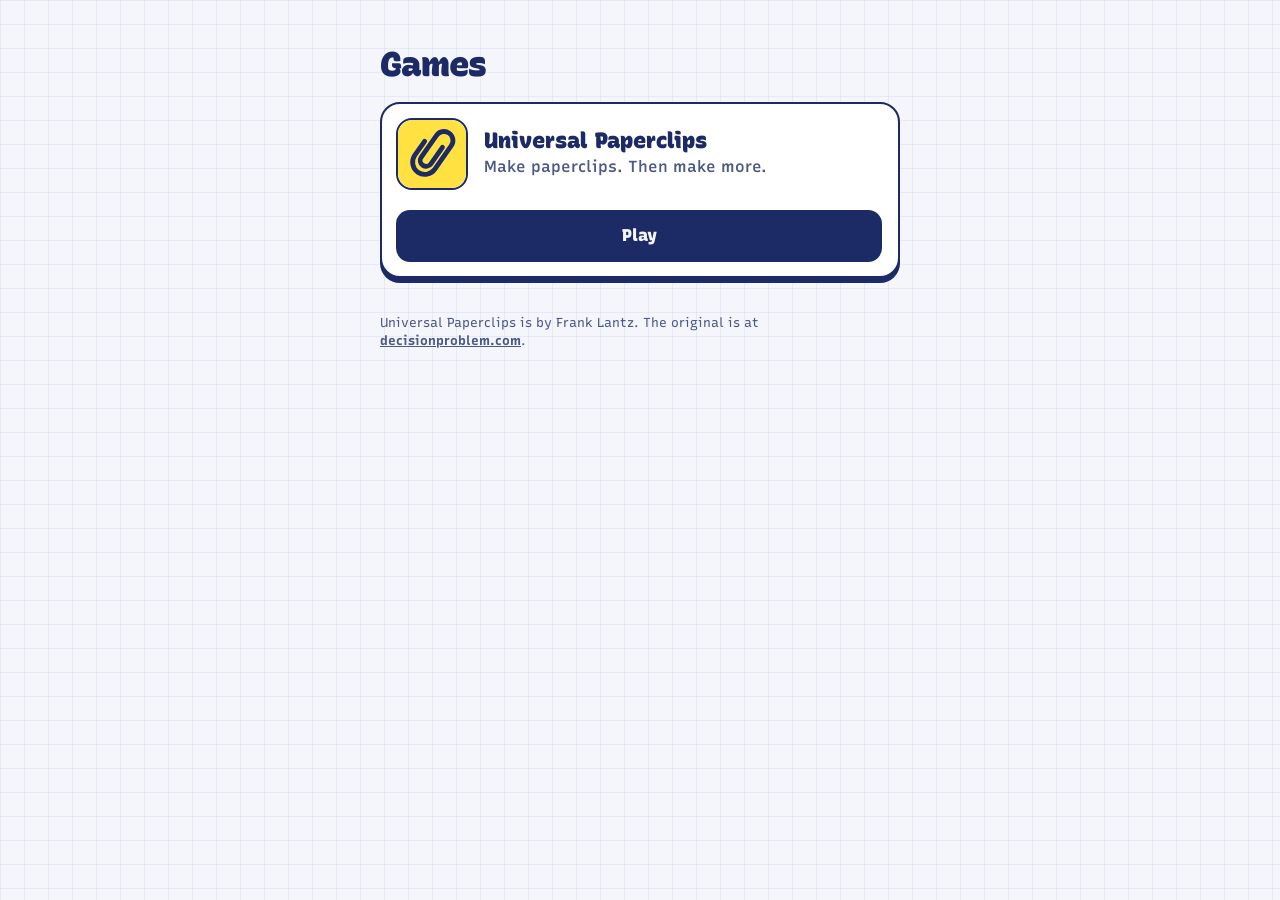
<file: index.html>
<!doctype html>
<html lang="en">
<head>
<meta charset="utf-8">
<meta name="viewport" content="width=device-width, initial-scale=1, viewport-fit=cover">
<meta name="theme-color" content="#F4F6FB" media="(prefers-color-scheme: light)">
<meta name="theme-color" content="#0F1E52" media="(prefers-color-scheme: dark)">
<meta name="apple-mobile-web-app-capable" content="yes">
<meta name="mobile-web-app-capable" content="yes">
<meta name="apple-mobile-web-app-title" content="Games">
<title>Games</title>
<link rel="icon" href="icon.svg" type="image/svg+xml">
<link rel="apple-touch-icon" href="icon-180.png">
<link rel="manifest" href="manifest.webmanifest">
<link rel="preconnect" href="https://fonts.googleapis.com">
<link rel="preconnect" href="https://fonts.gstatic.com" crossorigin>
<link rel="stylesheet" href="https://fonts.googleapis.com/css2?family=Recursive:wght,CASL,MONO@300..1000,0..1,0..1&display=swap">
<style>
  :root {
    --paper: #F4F6FB;
    --grid: rgba(45, 80, 190, 0.075);
    --ink: #1C2A66;
    --ink-2: #4E5A86;
    --card: #FFFFFF;
    --edge: #1C2A66;
    --drop: #1C2A66;
    --hi: #FFE141;
    --on-hi: #1C2A66;
    --focus: #2F6BFF;
    color-scheme: light;
  }
  @media (prefers-color-scheme: dark) {
    :root {
      --paper: #0F1E52;
      --grid: rgba(170, 195, 255, 0.07);
      --ink: #EEF2FF;
      --ink-2: #AAB6DE;
      --card: #1A2D6F;
      --edge: #DCE3FF;
      --drop: #050C2B;
      --focus: #8FB0FF;
      color-scheme: dark;
    }
  }

  *, *::before, *::after { box-sizing: border-box; }
  * { font-variation-settings: "CASL" var(--casl, 0), "MONO" var(--mono, 0); }

  html { -webkit-text-size-adjust: 100%; text-size-adjust: 100%; touch-action: manipulation; }

  body {
    margin: 0;
    min-height: 100vh;
    font-family: "Recursive", ui-rounded, system-ui, -apple-system, "Segoe UI", sans-serif;
    font-size: 16px; line-height: 1.4;
    color: var(--ink);
    background-color: var(--paper);
    background-image:
      linear-gradient(var(--grid) 1px, transparent 1px),
      linear-gradient(90deg, var(--grid) 1px, transparent 1px);
    background-size: 24px 24px;
    -webkit-tap-highlight-color: transparent;
  }

  main {
    max-width: 560px; margin: 0 auto;
    padding: calc(env(safe-area-inset-top) + 48px) 20px calc(env(safe-area-inset-bottom) + 40px);
  }

  h1 {
    --casl: 1;
    margin: 0 0 20px;
    font-size: 34px; font-weight: 950;
    line-height: 1; letter-spacing: -0.02em;
  }

  .games { list-style: none; margin: 0; padding: 0; display: grid; gap: 20px; }

  .game {
    display: grid;
    grid-template-columns: 72px 1fr;
    align-items: center; gap: 16px;
    padding: 14px 16px 14px 14px;
    border: 2.5px solid var(--edge); border-radius: 20px;
    background: var(--card);
    box-shadow: 0 5px 0 var(--drop);
    color: inherit; text-decoration: none;
    transition: transform 0.06s, box-shadow 0.06s;
  }
  .game:active { transform: translateY(4px); box-shadow: 0 1px 0 var(--drop); }
  .game:focus-visible { outline: 3px solid var(--focus); outline-offset: 3px; }

  .game img {
    width: 72px; height: 72px;
    border-radius: 16px; border: 2.5px solid var(--edge);
  }
  .game-name { --casl: 1; display: block; font-size: 22px; font-weight: 900; line-height: 1.1; }
  .game-blurb { display: block; margin-top: 3px; color: var(--ink-2); font-weight: 550; }
  .game-progress {
    display: block; margin-top: 10px;
    font-size: 0.875rem; font-weight: 700; color: var(--ink);
    font-variant-numeric: tabular-nums;
  }
  .game-progress b { --casl: 1; font-size: 1.125rem; font-weight: 950; }
  .game-progress:empty { display: none; }
  .game-go {
    grid-column: 1 / -1;
    display: flex; align-items: center; justify-content: center;
    min-height: 52px; margin-top: 4px;
    border-radius: 14px;
    background: var(--ink); color: var(--paper);
    font-size: 1.0625rem; font-weight: 850;
  }
  .game-tags { display: flex; flex-wrap: wrap; gap: 6px; }
  .game-new {
    display: inline-block; margin-top: 8px; padding: 2px 10px;
    border-radius: 999px;
    background: var(--ink); color: var(--paper);
    font-size: 0.8125rem; font-weight: 800;
    animation: pop 0.5s cubic-bezier(.3,1.6,.5,1) 0.3s both;
  }
  .game-new[hidden] { display: none; }
  @keyframes pop { from { transform: scale(0); } }

  footer { margin-top: 36px; font-size: 0.8125rem; color: var(--ink-2); }
  footer a { color: inherit; font-weight: 700; }

  @media (prefers-reduced-motion: reduce) {
    .game, .game-new { transition: none; animation: none; }
  }
</style>
</head>
<body>
<main>
  <h1>Games</h1>

  <ul class="games">
    <li>
      <a class="game" href="universal-paperclips/">
        <img src="universal-paperclips/icon.svg" alt="">
        <span>
          <span class="game-name">Universal Paperclips</span>
          <span class="game-blurb">Make paperclips. Then make more.</span>
          <span class="game-progress" id="paperclips-progress"></span>
          <span class="game-tags">
            <span class="game-new" id="paperclips-new" hidden>Updated</span>
          </span>
        </span>
        <span class="game-go" id="paperclips-go">Play</span>
      </a>
    </li>
  </ul>

  <footer>
    Universal Paperclips is by Frank Lantz. The original is at
    <a href="https://www.decisionproblem.com/paperclips/">decisionproblem.com</a>.
  </footer>
</main>

<script src="universal-paperclips/changelog.js"></script>
<script>
  // Show how far along the saved paperclips game is, and whether it has news.
  (function () {
    var names = ['', 'thousand', 'million', 'billion', 'trillion', 'quadrillion', 'quintillion',
      'sextillion', 'septillion', 'octillion', 'nonillion', 'decillion', 'undecillion',
      'duodecillion', 'tredecillion', 'quattuordecillion', 'quindecillion', 'sexdecillion',
      'septendecillion'];
    function words(n) {
      if (n < 1e6) return Math.floor(n).toLocaleString('en-US');
      var i = Math.min(names.length - 1, Math.floor(Math.log10(n) / 3));
      var v = n / Math.pow(1000, i);
      return (v >= 100 ? Math.floor(v) : Math.floor(v * (v >= 10 ? 10 : 100)) / (v >= 10 ? 10 : 100)) + ' ' + names[i];
    }
    function hours(s) {
      var h = Math.floor(s / 3600), m = Math.floor(s % 3600 / 60);
      return h ? h + 'h ' + m + 'm' : m + 'm';
    }
    // Where the saved game is: which universe, which stage, how many clips.
    try {
      var save = JSON.parse(localStorage.getItem('saveGame'));
      var plusData = null;
      try { plusData = JSON.parse(localStorage.getItem('up-plus')); } catch (e) { plusData = null; }
      var parts = [];
      if (plusData && plusData.universe > 1) parts.push('Universe ' + plusData.universe);
      if (save) {
        var stage = save.milestoneFlag >= 15 ? 'The end' : save.spaceFlag == 1 ? 'Space' : save.humanFlag == 0 ? 'Earth' : 'Business';
        if (save.clips > 0) parts.push(stage);
        if (plusData && plusData.run && plusData.run.playSeconds > 60) parts.push(hours(plusData.run.playSeconds) + ' played');
      }
      if (save && save.clips > 0) {
        var el = document.getElementById('paperclips-progress');
        el.innerHTML = '<b></b> clips<br>';
        el.querySelector('b').textContent = words(save.clips);
        el.appendChild(document.createTextNode(parts.join(', ')));
        document.getElementById('paperclips-go').textContent = 'Continue';
      }
    } catch (e) { /* no save yet */ }
    try {
      var plus = JSON.parse(localStorage.getItem('up-plus'));
      var log = window.CHANGELOG || [];
      if (plus && log.length && plus.seenLog !== log[0].id) document.getElementById('paperclips-new').hidden = false;
    } catch (e) { /* nothing seen yet */ }
  })();
</script>
<script>
  // Works offline, and asks the browser to keep saved games around.
  if ('serviceWorker' in navigator) {
    window.addEventListener('load', function () { navigator.serviceWorker.register('sw.js').catch(function () {}); });
  }
  if (navigator.storage && navigator.storage.persist) navigator.storage.persist().catch(function () {});
</script>
</body>
</html>
</file>
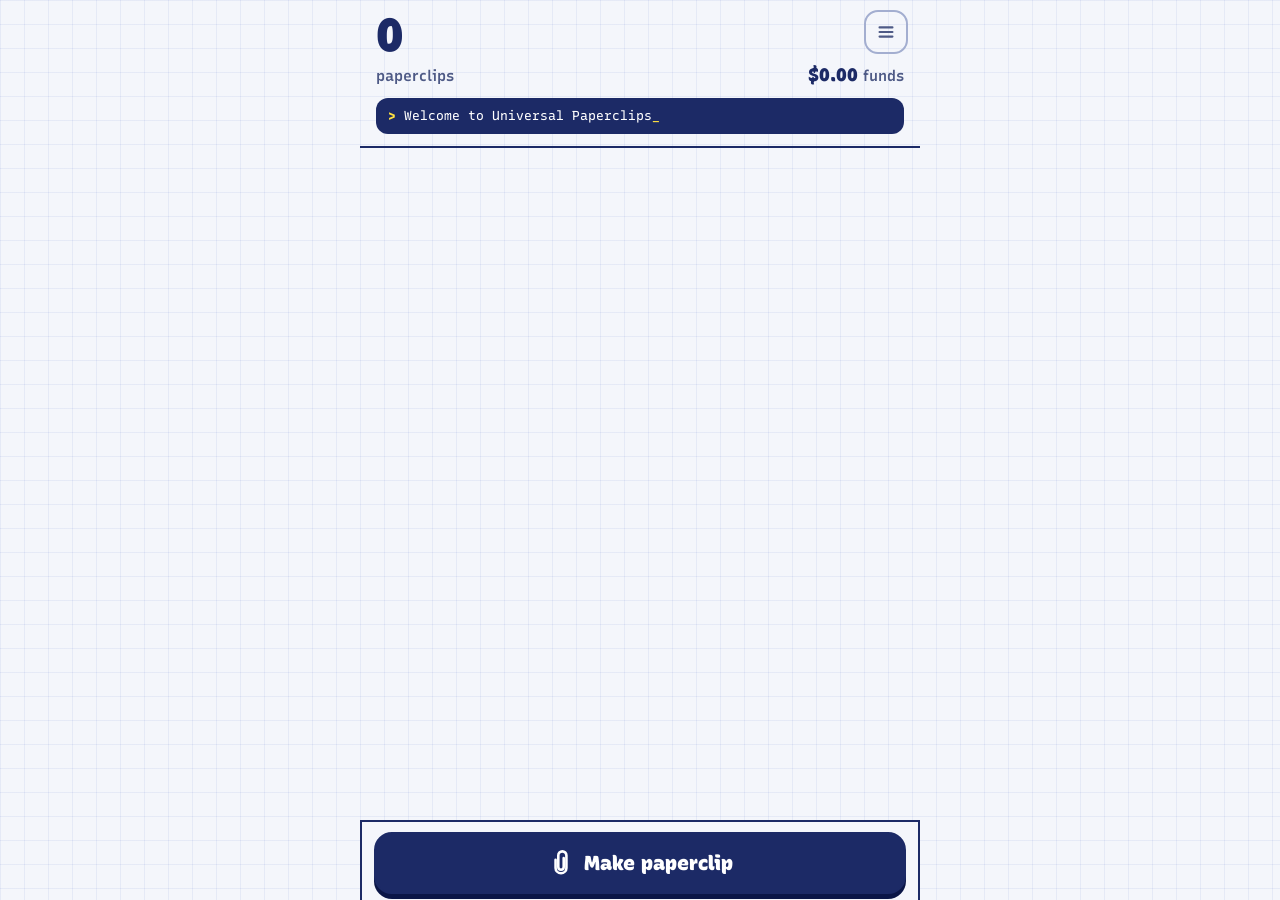
<file: universal-paperclips/index.html>
<!doctype html>
<html lang="en">
<head>
<meta charset="utf-8">
<meta name="viewport" content="width=device-width, initial-scale=1, viewport-fit=cover">
<meta name="theme-color" content="#F4F6FB" media="(prefers-color-scheme: light)">
<meta name="theme-color" content="#0F1E52" media="(prefers-color-scheme: dark)">
<meta name="apple-mobile-web-app-capable" content="yes">
<meta name="mobile-web-app-capable" content="yes">
<meta name="apple-mobile-web-app-status-bar-style" content="default">
<meta name="apple-mobile-web-app-title" content="Paperclips">
<title>Universal Paperclips</title>
<link rel="icon" href="icon.svg" type="image/svg+xml">
<link rel="apple-touch-icon" href="icon-180.png">
<link rel="manifest" href="manifest.webmanifest">
<link rel="preconnect" href="https://fonts.googleapis.com">
<link rel="preconnect" href="https://fonts.gstatic.com" crossorigin>
<link rel="stylesheet" href="https://fonts.googleapis.com/css2?family=Recursive:wght,CASL,MONO@300..1000,0..1,0..1&display=swap">
<link rel="stylesheet" href="style.css">
</head>
<body>

<!--
  Most ids below are read or written by the game engine in engine/ (the
  original Universal Paperclips code, with additions marked in comments), so
  they must not be renamed or removed. Ids added for this edition start with "ui-".
-->

<div id="cover"></div>

<div id="hypnoDroneEventDiv">
  <svg class="hypno-spiral" viewBox="-100 -100 200 200" aria-hidden="true"><path id="ui-spiral"/></svg>
  <p class="hypnoDrone"><span id="hypnoDroneText"></span></p>
</div>

<!-- ============ HEADER ============ -->
<header class="top" id="ui-top">
  <div class="count" id="ui-count">
    <div id="clips" class="sr">0</div>
    <div id="ui-count-num" class="count-num" aria-hidden="true">0</div>
    <div class="top-buttons">
      <button class="icon-btn" id="ui-menu" aria-label="Menu">
        <svg viewBox="0 0 24 24" aria-hidden="true"><path d="M5 7h14M5 12h14M5 17h14"/></svg>
        <i class="dot" hidden></i>
      </button>
    </div>
    <div class="count-meta">
      <div class="count-label">paperclips <span id="clipCountCrunched" class="crunched"></span></div>
      <div class="count-side" id="ui-side"><b id="ui-side-num"></b> <span id="ui-side-label"></span></div>
    </div>
    <div id="prestigeDiv">Universe <span id="prestigeUcounter">0</span>, sim level <span id="prestigeScounter">0</span></div>
  </div>

  <div id="consoleDiv" class="console" role="button" tabindex="0" aria-expanded="false" aria-label="Messages. Tap to show more.">
    <!-- The engine keeps four older lines here; the log shown on tap is #ui-history. -->
    <div class="console-engine" hidden><span id="readout5"></span><span id="readout4"></span><span id="readout3"></span><span id="readout2"></span></div>
    <div class="console-old" id="ui-history"></div>
    <!-- The engine writes to #readout1; the visible line is typed out from it. -->
    <div class="console-new"><span class="prompt">&gt;</span> <span id="readout1" class="sr">Welcome to Universal Paperclips</span><span id="ui-typed" aria-hidden="true"></span><span id="cursor" class="pulsate">_</span></div>
  </div>
</header>

<!-- Slim bar that slides in once the big header scrolls away. Tap it to go back up. -->
<div class="mini" id="ui-mini" aria-hidden="true">
  <div class="mini-row">
    <b id="ui-mini-num">0</b><span class="mini-label">clips</span>
    <span class="mini-side" id="ui-mini-side"></span>
  </div>
  <div class="mini-msg"><span class="prompt">&gt;</span> <span id="ui-mini-msg"></span></div>
</div>

<main id="ui-main">

<!-- ============ TAB: CLIPS ============ -->
<section class="panel" data-panel="make">

  <!-- Make paperclip moves here once machines take over (see plus/dock.js). -->
  <div class="make-slot" id="ui-make-slot" hidden></div>

  <div id="businessDiv" class="sec">
    <h2>Business</h2>
    <div class="row big dup"><span>Available funds</span><b>$<span id="funds">0.00</span></b></div>
    <div id="revPerSecDiv">
      <div class="row"><span>Avg. revenue per sec</span><b>$<span id="avgRev">0.00</span></b></div>
      <div class="row"><span>Avg. clips sold per sec</span><b><span id="avgSales">0</span></b></div>
    </div>
    <div class="row dup"><span>Unsold inventory</span><b><span id="unsoldClips">0</span></b></div>

    <div class="stepper">
      <div class="stepper-label">
        <span>Price per clip</span>
        <small>Public demand <b><span id="demand">0</span>%</b></small>
      </div>
      <div class="stepper-ctrl">
        <button class="step" id="btnLowerPrice" onclick="lowerPrice()" data-repeat aria-label="Lower price">&minus;</button>
        <b class="step-val">$<span id="margin">0.25</span></b>
        <button class="step" id="btnRaisePrice" onclick="raisePrice()" data-repeat aria-label="Raise price">+</button>
      </div>
    </div>

    <button class="buy" id="btnExpandMarketing" onclick="buyAds()">
      <span class="buy-name">Marketing</span>
      <span class="buy-cost">$<span id="adCost">100.00</span></span>
      <span class="buy-count"><small>level</small><span id="marketingLvl">1</span></span>
    </button>
  </div>

  <div id="manufacturingDiv" class="sec">
    <h2>Manufacturing</h2>
    <div class="row big"><span>Clips per second</span><b><span id="clipmakerRate">0</span></b></div>

    <div id="wireBuyerDiv">
      <button class="toggle" id="btnToggleWireBuyer" onclick="toggleWireBuyer()">
        <span>WireBuyer <small>buys wire when you run out</small></span>
        <span class="pill" id="wireBuyerStatus">ON</span>
      </button>
    </div>

    <button class="buy" id="btnBuyWire" onclick="buyWire()" data-repeat>
      <span class="buy-name">Wire</span>
      <span class="buy-cost">$<span id="wireCost">20</span> a spool</span>
      <span class="buy-count"><small>inches</small><span id="wire">1,000</span></span>
    </button>

    <div id="autoClipperDiv">
      <button class="buy" id="btnMakeClipper" onclick="makeClipper()" data-repeat>
        <span class="buy-name">AutoClippers</span>
        <span class="buy-cost">$<span id="clipperCost">5.00</span></span>
        <span class="buy-count" id="clipmakerLevel2">0</span>
      </button>
    </div>

    <div id="megaClipperDiv">
      <button class="buy" id="btnMakeMegaClipper" onclick="makeMegaClipper()" data-repeat>
        <span class="buy-name">MegaClippers</span>
        <span class="buy-cost">$<span id="megaClipperCost">500.00</span></span>
        <span class="buy-count" id="megaClipperLevel">0</span>
      </button>
    </div>
  </div>

  <div id="creationDiv" class="sec">
    <h2>Manufacturing</h2>
    <div id="factoryUpgradeDisplay"><p class="note">Next upgrade at <b><span id="nextFactoryUpgrade">0</span></b> factories</p></div>
    <div id="clipsPerSecDiv"><div class="row big"><span>Clips per second</span><b><span id="clipmakerRate2">0</span></b></div></div>
    <div id="tothDiv"><div class="row big dup"><span>Unused clips</span><b><span id="unusedClipsDisplay">0</span></b></div></div>

    <div id="factoryDiv" class="buygroup">
      <button class="buy" id="btnMakeFactory" onclick="makeFactory()" data-repeat>
        <span class="buy-name">Clip factory</span>
        <span class="buy-cost"><span id="factoryCostDisplay">100.0 million</span> clips</span>
        <span class="buy-count" id="factoryLevelDisplay">0</span>
      </button>
      <div class="scrap">
        <button class="btn ghost" id="btnFactoryReboot" onclick="factoryReboot()" data-confirm>Disassemble all</button>
        <span class="refund" id="factoryRebootToolTip">+0 clips</span>
      </div>
    </div>

    <div id="wireTransDiv"><div class="row"><span>Wire</span><b><span id="transWire">0</span> <span id="inchSpan">inches</span></b></div></div>
    <div id="factoryDivSpace"><div class="row"><span>Factories</span><b><span id="factoryLevelDisplaySpace">0</span></b></div></div>
  </div>

  <div id="wireProductionDiv" class="sec">
    <h2>Wire production</h2>
    <div id="droneUpgradeDisplay"><p class="note">Next upgrade at <b><span id="nextDroneUpgrade">0</span></b> drones</p></div>
    <div class="row"><span>Available matter</span><b><span id="availableMatterDisplay">0</span> g</b></div>
    <div id="mdpsDiv"><div class="row sub"><span></span><span><span id="mdps">0</span> g per sec</span></div></div>
    <div class="row"><span>Acquired matter</span><b><span id="acquiredMatterDisplay">0</span> g</b></div>
    <div class="row sub"><span></span><span><span id="maps">0</span> g per sec</span></div>
    <div class="row"><span>Wire</span><b><span id="nanoWire">0</span> inches</b></div>
    <div class="row sub"><span></span><span><span id="wpps">0</span> inches per sec</span></div>

    <div id="harvesterDiv" class="buygroup">
      <button class="buy" id="btnMakeHarvester" onclick="makeHarvester(1)" data-repeat>
        <span class="buy-name">Harvester drone</span>
        <span class="buy-cost"><span id="harvesterCostDisplay">1.0 million</span> clips</span>
        <span class="buy-count" id="harvesterLevelDisplay">0</span>
      </button>
      <div id="harvesterMultiButtons" class="multi">
        <button class="btn" id="btnHarvesterx10" onclick="makeHarvester(10)">+10</button>
        <button class="btn" id="btnHarvesterx100" onclick="makeHarvester(100)">+100</button>
        <button class="btn" id="btnHarvesterx1000" onclick="makeHarvester(1000)">+1k</button>
      </div>
      <div class="scrap">
        <button class="btn ghost" id="btnHarvesterReboot" onclick="harvesterReboot()" data-confirm>Disassemble all</button>
        <span class="refund" id="harvesterRebootToolTip">+0 clips</span>
      </div>
    </div>

    <div id="wireDroneDiv" class="buygroup">
      <button class="buy" id="btnMakeWireDrone" onclick="makeWireDrone(1)" data-repeat>
        <span class="buy-name">Wire drone</span>
        <span class="buy-cost"><span id="wireDroneCostDisplay">1.0 million</span> clips</span>
        <span class="buy-count" id="wireDroneLevelDisplay">0</span>
      </button>
      <div id="wireDroneMultiButtons" class="multi">
        <button class="btn" id="btnWireDronex10" onclick="makeWireDrone(10)">+10</button>
        <button class="btn" id="btnWireDronex100" onclick="makeWireDrone(100)">+100</button>
        <button class="btn" id="btnWireDronex1000" onclick="makeWireDrone(1000)">+1k</button>
      </div>
      <div class="scrap">
        <button class="btn ghost" id="btnWireDroneReboot" onclick="wireDroneReboot()" data-confirm>Disassemble all</button>
        <span class="refund" id="wireDroneRebootToolTip">+0 clips</span>
      </div>
    </div>

    <div id="droneDivSpace">
      <div class="row"><span>Harvester drones</span><b><span id="harvesterLevelSpace">0</span></b></div>
      <div class="row"><span>Wire drones</span><b><span id="wireDroneLevelSpace">0</span></b></div>
    </div>
  </div>

  <div id="powerDiv" class="sec">
    <h2>Power</h2>
    <div class="row big"><span>Factory &amp; drone performance</span><b><span id="performance">0</span>%</b></div>
    <div class="meter perf"><i id="ui-perf-bar"></i></div>
    <div class="row"><span>Consumption</span><b><span id="powerConsumptionRate">0</span> MW</b></div>
    <div class="row sub"><span>Factories <span id="facPowConRate">0</span> MW</span><span>Drones <span id="dronePowConRate">0</span> MW</span></div>
    <div class="row"><span>Production</span><b><span id="powerProductionRate">0</span> MW</b></div>

    <div class="buygroup">
      <button class="buy" id="btnMakeFarm" onclick="makeFarm(1)" data-repeat>
        <span class="buy-name">Solar farm</span>
        <span class="buy-cost"><span id="farmCost">10.0 million</span> clips</span>
        <span class="buy-count" id="farmLevel">0</span>
      </button>
      <div id="farmMultiButtons" class="multi">
        <button class="btn" id="btnFarmx10" onclick="makeFarm(10)">+10</button>
        <button class="btn" id="btnFarmx100" onclick="makeFarm(100)">+100</button>
      </div>
      <div class="scrap">
        <button class="btn ghost" id="btnFarmReboot" onclick="farmReboot()" data-confirm>Disassemble all</button>
        <span class="refund" id="farmRebootToolTip">+0 clips</span>
      </div>
    </div>

    <div class="row"><span>Storage</span><b><span id="storedPower">0</span> / <span id="maxStorage">0</span> MW-s</b></div>
    <div class="meter"><i id="ui-storage-bar"></i></div>

    <div class="buygroup">
      <button class="buy" id="btnMakeBattery" onclick="makeBattery(1)" data-repeat>
        <span class="buy-name">Battery tower</span>
        <span class="buy-cost"><span id="batteryCost">1.0 million</span> clips</span>
        <span class="buy-count" id="batteryLevel">0</span>
      </button>
      <div id="batteryMultiButtons" class="multi">
        <button class="btn" id="btnBatteryx10" onclick="makeBattery(10)">+10</button>
        <button class="btn" id="btnBatteryx100" onclick="makeBattery(100)">+100</button>
      </div>
      <div class="scrap">
        <button class="btn ghost" id="btnBatteryReboot" onclick="batteryReboot()" data-confirm>Disassemble all</button>
        <span class="refund" id="batteryRebootToolTip">+0 clips</span>
      </div>
    </div>
  </div>

</section>

<!-- ============ TAB: PROJECTS ============ -->
<section class="panel" data-panel="projects">

  <div id="compDiv" class="sec">
    <h2>Computational resources</h2>
    <div id="trustDiv">
      <div class="row big"><span>Trust</span><b><span id="trust">2</span></b></div>
      <div class="row sub"><span>+1 trust at <span id="nextTrust">3,000</span> clips</span></div>
    </div>
    <div id="swarmGiftDiv"><div class="row"><span>Swarm gifts</span><b><span id="swarmGifts">0</span></b></div></div>

    <div class="pair">
      <div id="processorDisplay">
        <button class="chip-btn" id="btnAddProc" onclick="addProc()">
          <span class="chip-num" id="processors">1</span>
          <span class="chip-name">Processors</span>
          <span class="chip-plus">+1</span>
        </button>
      </div>
      <div id="memoryDisplay">
        <button class="chip-btn" id="btnAddMem" onclick="addMem()">
          <span class="chip-num" id="memory">1</span>
          <span class="chip-name">Memory</span>
          <span class="chip-plus">+1</span>
        </button>
      </div>
    </div>

    <div class="row"><span>Operations</span><b><span id="operations">0</span> / <span id="maxOps">1,000</span></b></div>
    <div class="meter"><i id="ui-ops-bar"></i></div>
    <div id="creativityDiv"><div class="row"><span>Creativity</span><b><span id="creativity">0</span></b></div>
      <div class="row sub"><span id="ui-creat-rate"></span></div></div>

    <div class="sub-sec" id="swarmEngine">
      <h3>Swarm computing</h3>
      <div class="row"><span>Drones</span><b><span id="swarmSize">0</span></b></div>
      <div id="swarmStatusDiv"><div class="row"><span>Status</span><b><span id="swarmStatus"></span></b></div></div>
      <div id="giftTimer"><div class="row sub"><span>Next gift in <span id="giftCountdown"></span></span></div></div>
      <!-- Sometimes the swarm needs something; gifts pause until it gets it. -->
      <div id="feedButtonDiv" class="swarm-act"><button class="btn" id="btnFeedSwarm" onclick="feedSwarm()">Feed the swarm</button><span>Cost <span id="swarmFeedCost">0</span> MW-s of stored power</span></div>
      <div id="teachButtonDiv" class="swarm-act"><button class="btn" id="btnTeachSwarm" onclick="teachSwarm()">Teach the swarm</button><span>Cost <span id="swarmTeachCost">0</span> creativity</span></div>
      <div id="entertainButtonDiv" class="swarm-act"><button class="btn" id="btnEntertainSwarm" onclick="entertainSwarm()">Entertain the swarm</button><span>Cost <span id="swarmEntertainCost">0</span> creat</span></div>
      <div id="cladButtonDiv" class="swarm-act"><button class="btn" id="btnCladSwarm" onclick="cladSwarm()">Clad the swarm</button><span>Cost <span id="swarmCladCost">0</span> clips</span></div>
      <div id="synchButtonDiv" class="swarm-act"><button class="btn" id="btnSynchSwarm" onclick="synchSwarm()">Synchronize the swarm</button><span>Cost 5,000 yomi</span></div>
    </div>

    <div id="swarmSliderDiv" class="slider-wrap">
      <span>Work</span>
      <input type="range" min="0" max="200" value="0" class="slider" id="slider" aria-label="Swarm work or think">
      <span>Think</span>
    </div>

    <div class="sub-sec" id="qComputing">
      <h3>Quantum computing</h3>
      <div class="qchips">
        <div class="qChip" id="qChip0"></div><div class="qChip" id="qChip1"></div><div class="qChip" id="qChip2"></div><div class="qChip" id="qChip3"></div><div class="qChip" id="qChip4"></div><div class="qChip" id="qChip5"></div><div class="qChip" id="qChip6"></div><div class="qChip" id="qChip7"></div><div class="qChip" id="qChip8"></div><div class="qChip" id="qChip9"></div>
      </div>
      <div class="qrow">
        <button class="btn big" id="btnQcompute" onclick="qComp()">Compute</button>
        <span id="qCompDisplay">&nbsp;</span>
      </div>
    </div>
  </div>

  <div id="projectsDiv" class="sec">
    <h2>Projects</h2>
    <div id="projectListTop"></div>
    <p class="empty" id="ui-no-projects">New projects will show up here.</p>
  </div>

</section>

<!-- ============ TAB: STRATEGY ============ -->
<section class="panel" data-panel="strategy">

  <div id="investmentEngine" class="sec">
    <h2>Investments</h2>
    <div class="seg" id="ui-risk" role="radiogroup" aria-label="Risk">
      <button role="radio" data-risk="low">Low risk</button>
      <button role="radio" data-risk="med">Med risk</button>
      <button role="radio" data-risk="hi">High risk</button>
    </div>
    <select id="investStrat" hidden>
      <option value="low">Low Risk</option>
      <option value="med">Med Risk</option>
      <option value="hi">High Risk</option>
    </select>

    <div class="money">
      <div class="row"><span>Cash</span><b>$<span id="investmentBankroll">0</span></b></div>
      <div class="row"><span>Stocks</span><b>$<span id="secValue">0</span></b></div>
      <div class="row big"><span>Total</span><b>$<span id="portValue">0</span></b></div>
    </div>
    <div class="pair">
      <button class="btn big" id="btnInvest" onclick="investDeposit()">Deposit</button>
      <button class="btn big" id="btnWithdraw" onclick="investWithdraw()">Withdraw</button>
    </div>

    <table class="stocks">
      <thead><tr><th>Stock</th><th>Amt.</th><th>Price</th><th>Total</th><th>P/L</th></tr></thead>
      <tbody>
        <tr id="stock1Display"><td id="stock1Symbol">&nbsp;</td><td id="stock1Amount"></td><td id="stock1Price"></td><td id="stock1Total"></td><td id="stock1Profit"></td></tr>
        <tr id="stock2Display"><td id="stock2Symbol">&nbsp;</td><td id="stock2Amount"></td><td id="stock2Price"></td><td id="stock2Total"></td><td id="stock2Profit"></td></tr>
        <tr id="stock3Display"><td id="stock3Symbol">&nbsp;</td><td id="stock3Amount"></td><td id="stock3Price"></td><td id="stock3Total"></td><td id="stock3Profit"></td></tr>
        <tr id="stock4Display"><td id="stock4Symbol">&nbsp;</td><td id="stock4Amount"></td><td id="stock4Price"></td><td id="stock4Total"></td><td id="stock4Profit"></td></tr>
        <tr id="stock5Display"><td id="stock5Symbol">&nbsp;</td><td id="stock5Amount"></td><td id="stock5Price"></td><td id="stock5Total"></td><td id="stock5Profit"></td></tr>
      </tbody>
    </table>
  </div>

  <div id="investmentEngineUpgrade" class="sec tight">
    <button class="buy" id="btnImproveInvestments" onclick="investUpgrade()">
      <span class="buy-name">Upgrade investment engine</span>
      <span class="buy-cost"><span id="investUpgradeCost">100</span> yomi</span>
      <span class="buy-count"><small>level</small><span id="investmentLevel">0</span></span>
    </button>
  </div>

  <div id="strategyEngine" class="sec">
    <h2>Strategic modeling</h2>

    <div id="tournamentManagement">
      <div class="tourney-actions">
        <div id="tourneyButton">
          <button class="buy" id="btnNewTournament" onclick="newTourney()">
            <span class="buy-name">New tournament</span>
            <span class="buy-cost"><span id="newTourneyCost">1,000</span> ops</span>
          </button>
        </div>
        <div id="autoTourneyControl">
          <button class="toggle" id="btnToggleAutoTourney" onclick="toggleAutoTourney()">
            <span>AutoTourney</span>
            <span id="autoTourneyStatusDiv"><span class="pill" id="autoTourneyStatus">ON</span></span>
          </button>
        </div>
      </div>
    </div>

    <!-- The kind of game, its payoffs, the strategies to pick from (with their
         scores as the tournament plays), and the result. Built in ui.js from
         the engine's numbers. -->
    <div class="tgame" id="ui-tgame" hidden>
      <div class="tgame-head">
        <h3 id="ui-tkind"></h3>
        <span class="tgame-round" id="ui-tround"></span>
      </div>
      <table class="tgrid" id="ui-tgrid" aria-label="Payoffs">
        <thead><tr><td></td><th scope="col">They <span data-move="a"></span></th><th scope="col">They <span data-move="b"></span></th></tr></thead>
        <tbody>
          <tr><th scope="row">You <span data-move="a"></span></th><td data-cell="aa"></td><td data-cell="ab"></td></tr>
          <tr><th scope="row">You <span data-move="b"></span></th><td data-cell="ba"></td><td data-cell="bb"></td></tr>
        </tbody>
      </table>
      <p class="tgrid-key">Points for <b>you</b> / them, each move. Every strategy plays every other.</p>
    </div>

    <div class="strat-list" id="ui-strats" role="radiogroup" aria-label="Strategy"></div>
    <p class="tresult" id="ui-tresult" aria-live="polite"></p>
    <button class="btn big run" id="btnRunTournament" onclick="runTourney()" disabled>Run tournament</button>

    <!-- Engine-only parts, kept for the numbers it writes into them. -->
    <div class="engine-only" hidden>
      <select id="stratPicker"><option value="10">Pick a strat</option><option value="0">RANDOM</option></select>
      <div id="tournamentLabel"><span id="tourneyDisplay"></span></div>
      <div id="tournamentStuff">
        <div id="tournamentTable">
          <div id="vertStrat"></div><div id="horizStrat"></div>
          <table>
            <tr><th></th><th><span id="vLabela">Move A</span></th><th><span id="vLabelb">Move B</span></th></tr>
            <tr><th><span id="hLabela">Move A</span></th><td id="payoffCellAA"><span id="aaPayoffH">0</span>,<span id="aaPayoffV">0</span></td><td id="payoffCellAB"><span id="abPayoffH">0</span>,<span id="abPayoffV">0</span></td></tr>
            <tr><th><span id="hLabelb">Move B</span></th><td id="payoffCellBA"><span id="baPayoffH">0</span>,<span id="baPayoffV">0</span></td><td id="payoffCellBB"><span id="bbPayoffH">0</span>,<span id="bbPayoffV">0</span></td></tr>
          </table>
        </div>
        <div id="tournamentResultsTable" style="display:none">
          <span id="results0"></span><span id="results1"></span><span id="results2"></span><span id="results3"></span>
          <span id="results4"></span><span id="results5"></span><span id="results6"></span><span id="results7"></span>
        </div>
      </div>
    </div>

    <div class="row big"><span>Yomi</span><b><span id="yomiDisplay">0</span></b></div>
  </div>

</section>

<!-- ============ TAB: SPACE ============ -->
<section class="panel" data-panel="space">

  <div id="spaceDiv" class="sec">
    <h2>Space exploration</h2>
    <div class="explored"><b><span id="colonizedDisplay">0</span>%</b> of the universe explored</div>

    <div id="probeDiv">
      <button class="buy" id="btnMakeProbe" onclick="makeProbe()" data-repeat>
        <span class="buy-name">Launch probe</span>
        <span class="buy-cost"><span id="probeCostDisplay">100.0 quadrillion</span> clips</span>
      </button>
    </div>

    <div class="row"><span>Launched</span><b><span id="probesLaunchedDisplay">0</span></b></div>
    <div class="row"><span>Descendants</span><b><span id="probesBornDisplay">0</span></b></div>
    <div id="hazardBodyCount"><div class="row loss"><span>Lost to hazards</span><b><span id="probesLostHazardsDisplay">0</span></b></div></div>
    <div id="driftBodyCount"><div class="row loss"><span>Lost to value drift</span><b><span id="probesLostDriftDisplay">0</span></b></div></div>
    <div id="combatBodyCount"><div class="row loss"><span>Lost in combat</span><b><span id="probesLostCombatDisplay">0</span></b></div></div>
    <div class="row big total"><span>Total probes</span><b><span id="probesTotalDisplay">0</span></b></div>

    <div id="drifterDiv">
      <div class="row"><span>Drifters killed</span><b><span id="driftersKilled">0</span></b></div>
      <div class="row"><span>Drifters</span><b><span id="drifterCount">0</span></b></div>
    </div>
  </div>

  <div id="probeDesignDiv" class="sec">
    <h2>Probe design</h2>
    <div class="row big"><span>Trust used</span><b><span id="probeTrustUsedDisplay">0</span> / <span id="probeTrustDisplay">0</span> <small>(<span id="maxTrustDisplay">20</span> max)</small></b></div>

    <div class="stat">
      <div class="stat-text"><b>Speed</b><small>Travel faster between stars</small><small class="stat-live" data-live="explore"></small></div>
      <div class="stepper-ctrl">
        <button class="step" id="btnLowerProbeSpeed" onclick="lowerProbeSpeed()" data-repeat aria-label="Lower speed">&minus;</button>
        <b class="step-val" id="probeSpeedDisplay">0</b>
        <button class="step" id="btnRaiseProbeSpeed" onclick="raiseProbeSpeed()" data-repeat aria-label="Raise speed">+</button>
      </div>
    </div>
    <div class="stat">
      <div class="stat-text"><b>Exploration</b><small>Find matter faster</small><small class="stat-live" data-live="explore"></small></div>
      <div class="stepper-ctrl">
        <button class="step" id="btnLowerProbeNav" onclick="lowerProbeNav()" data-repeat aria-label="Lower exploration">&minus;</button>
        <b class="step-val" id="probeNavDisplay">0</b>
        <button class="step" id="btnRaiseProbeNav" onclick="raiseProbeNav()" data-repeat aria-label="Raise exploration">+</button>
      </div>
    </div>
    <div class="stat">
      <div class="stat-text"><b>Self-replication</b><small>Build more probes (100 quadrillion clips each)</small><small class="stat-live" data-live="rep"></small></div>
      <div class="stepper-ctrl">
        <button class="step" id="btnLowerProbeRep" onclick="lowerProbeRep()" data-repeat aria-label="Lower self-replication">&minus;</button>
        <b class="step-val" id="probeRepDisplay">0</b>
        <button class="step" id="btnRaiseProbeRep" onclick="raiseProbeRep()" data-repeat aria-label="Raise self-replication">+</button>
      </div>
    </div>
    <div class="stat">
      <div class="stat-text"><b>Hazard remediation</b><small>Survive dust, debris and radiation</small><small class="stat-live" data-live="haz"></small></div>
      <div class="stepper-ctrl">
        <button class="step" id="btnLowerProbeHaz" onclick="lowerProbeHaz()" data-repeat aria-label="Lower hazard remediation">&minus;</button>
        <b class="step-val" id="probeHazDisplay">0</b>
        <button class="step" id="btnRaiseProbeHaz" onclick="raiseProbeHaz()" data-repeat aria-label="Raise hazard remediation">+</button>
      </div>
    </div>
    <div class="stat">
      <div class="stat-text"><b>Factory production</b><small>Build factories (100 million clips each)</small><small class="stat-live" data-live="fac"></small></div>
      <div class="stepper-ctrl">
        <button class="step" id="btnLowerProbeFac" onclick="lowerProbeFac()" data-repeat aria-label="Lower factory production">&minus;</button>
        <b class="step-val" id="probeFacDisplay">0</b>
        <button class="step" id="btnRaiseProbeFac" onclick="raiseProbeFac()" data-repeat aria-label="Raise factory production">+</button>
      </div>
    </div>
    <div class="stat">
      <div class="stat-text"><b>Harvester drones</b><small>Build harvesters (2 million clips each)</small><small class="stat-live" data-live="harv"></small></div>
      <div class="stepper-ctrl">
        <button class="step" id="btnLowerProbeHarv" onclick="lowerProbeHarv()" data-repeat aria-label="Lower harvester drone production">&minus;</button>
        <b class="step-val" id="probeHarvDisplay">0</b>
        <button class="step" id="btnRaiseProbeHarv" onclick="raiseProbeHarv()" data-repeat aria-label="Raise harvester drone production">+</button>
      </div>
    </div>
    <div class="stat">
      <div class="stat-text"><b>Wire drones</b><small>Build wire drones (2 million clips each)</small><small class="stat-live" data-live="wire"></small></div>
      <div class="stepper-ctrl">
        <button class="step" id="btnLowerProbeWire" onclick="lowerProbeWire()" data-repeat aria-label="Lower wire drone production">&minus;</button>
        <b class="step-val" id="probeWireDisplay">0</b>
        <button class="step" id="btnRaiseProbeWire" onclick="raiseProbeWire()" data-repeat aria-label="Raise wire drone production">+</button>
      </div>
    </div>
    <div id="combatButtonDiv">
      <div class="stat">
        <div class="stat-text"><b>Combat</b><small>Fight the drifters</small><small class="stat-live" data-live="combat"></small></div>
        <div class="stepper-ctrl">
          <button class="step" id="btnLowerProbeCombat" onclick="lowerProbeCombat()" data-repeat aria-label="Lower combat">&minus;</button>
          <b class="step-val" id="probeCombatDisplay">0</b>
          <button class="step" id="btnRaiseProbeCombat" onclick="raiseProbeCombat()" data-repeat aria-label="Raise combat">+</button>
        </div>
      </div>
    </div>
  </div>

  <div id="increaseProbeTrustDiv" class="sec tight">
    <button class="buy" id="btnIncreaseProbeTrust" onclick="increaseProbeTrust()" data-repeat>
      <span class="buy-name">Increase probe trust</span>
      <span class="buy-cost"><span id="probeTrustCostDisplay">500</span> yomi</span>
    </button>
  </div>
  <div id="increaseMaxTrustDiv" class="sec tight">
    <button class="buy" id="btnIncreaseMaxTrust" onclick="increaseMaxTrust()">
      <span class="buy-name">Increase max trust</span>
      <span class="buy-cost"><span id="maxTrustCostDisplay">91,117.99</span> honor</span>
    </button>
  </div>

  <div id="battleCanvasDiv" class="sec">
    <h2>Combat</h2>
    <div class="battle">
      <canvas id="canvas" width="310" height="150"></canvas>
      <div class="battle-legend" aria-hidden="true"><span><i class="you"></i>Your probes</span><span><i class="them"></i>Drifters</span></div>
    </div>
    <div id="battleInterfaceDiv" class="battle-info">
      <b id="battleName">&nbsp;</b>
      <div id="victoryDiv" style="visibility:hidden">
        <span id="battleResult"></span>
        <span class="honor-delta"><span id="battleResultSign">+</span><span id="honorAmount">0</span> honor</span>
      </div>
      <small>Scale <span id="battleScale">1</span>:1</small>
    </div>
  </div>

  <div id="honorDiv" class="sec tight">
    <div class="row big"><span>Honor</span><b><span id="honorDisplay">0</span></b></div>
  </div>

</section>

</main>

<!-- ============ DOCK ============ -->
<div class="dock" id="ui-dock">
  <button class="make" id="btnMakePaperclip" onclick="handClip()">
    <svg viewBox="0 0 24 24" aria-hidden="true"><path d="M14.5 7.5v8.25a2.5 2.5 0 0 1-5 0V5a3.75 3.75 0 0 1 7.5 0v11.5a5 5 0 0 1-10 0V9"/></svg>
    <span>Make paperclip</span>
  </button>
  <nav class="tabbar" id="ui-tabbar" role="tablist" aria-label="Sections">
    <span class="tab-pill" id="ui-tab-pill" aria-hidden="true"></span>
    <button role="tab" data-tab="make">
      <svg viewBox="0 0 24 24" aria-hidden="true"><path d="M14.5 7.5v8.25a2.5 2.5 0 0 1-5 0V5a3.75 3.75 0 0 1 7.5 0v11.5a5 5 0 0 1-10 0V9"/></svg>
      <span>Clips</span><i class="badge"></i>
    </button>
    <button role="tab" data-tab="projects">
      <svg viewBox="0 0 24 24" aria-hidden="true"><path d="M9 18h6M10 21h4M12 3a6 6 0 0 0-3.5 10.9c.6.5 1 1.2 1 2V16h5v-.1c0-.8.4-1.5 1-2A6 6 0 0 0 12 3z"/></svg>
      <span>Projects</span><i class="badge"></i>
    </button>
    <button role="tab" data-tab="strategy">
      <svg viewBox="0 0 24 24" aria-hidden="true"><rect x="3.5" y="3.5" width="17" height="17" rx="3"/><path d="M12 3.5v17M3.5 12h17"/><circle cx="7.75" cy="7.75" r="1.4" class="fill"/><circle cx="16.25" cy="16.25" r="1.4" class="fill"/></svg>
      <span>Strategy</span><i class="badge"></i>
    </button>
    <button role="tab" data-tab="space">
      <svg viewBox="0 0 24 24" aria-hidden="true"><circle cx="12" cy="12" r="5.5"/><path d="M4.2 15.8c-1.9 1.8-2.6 3.3-2 4 .9 1 5.7-1.3 10.7-5.2S21.1 5.9 20.2 4.9c-.5-.6-2 0-3.9 1.4"/></svg>
      <span>Space</span><i class="badge"></i>
    </button>
  </nav>
</div>

<!-- Original engine, loaded in the original order. -->
<script>
  // Added: the game is in English, so numbers are written the English way
  // ("1,500") whatever language the phone uses. Prices get read back from text.
  (function () {
    var toLocale = Number.prototype.toLocaleString;
    Number.prototype.toLocaleString = function (locales, options) {
      return toLocale.call(this, locales === undefined ? 'en-US' : locales, options);
    };
  })();
</script>
<script src="engine/combat.js"></script>
<script src="engine/globals.js"></script>
<script src="engine/projects.js"></script>
<script src="engine/main.js"></script>
<!-- Additions for this edition: shared state, effects, menu, new features. -->
<script src="changelog.js"></script>
<script src="plus/core.js"></script>
<script src="plus/fx.js"></script>
<script src="plus/menu.js"></script>
<script src="plus/content.js"></script>
<script src="plus/trophies.js"></script>
<script src="plus/facts.js"></script>
<script src="plus/scene.js"></script>
<script src="plus/moments.js"></script>
<script src="plus/multiverse.js"></script>
<script src="plus/dock.js"></script>
<!-- Mobile layer: tabs, saving on app switch, tap helpers. -->
<script src="ui.js"></script>
<script>
  // Works offline, and asks the browser to keep saved games around.
  if ('serviceWorker' in navigator) {
    window.addEventListener('load', function () { navigator.serviceWorker.register('../sw.js').catch(function () {}); });
  }
  if (navigator.storage && navigator.storage.persist) navigator.storage.persist().catch(function () {});
</script>
</body>
</html>
</file>
<file: universal-paperclips/style.css>
/* Universal Paperclips — mobile layout.
   Look: graph-paper notebook, ballpoint-navy ink, chunky pressable buttons,
   highlighter yellow for "you can do this right now". Dark mode is a blueprint. */

:root {
  --paper: #F4F6FB;
  --grid: rgba(45, 80, 190, 0.075);
  --ink: #1C2A66;
  --ink-2: #4E5A86;
  --wire: #A3AED0;
  --card: #FFFFFF;
  --edge: #1C2A66;
  --drop: #1C2A66;
  --hi: #FFE141;
  --on-hi: #1C2A66;
  --fill: rgba(255, 225, 65, 0.45);
  --primary: #1C2A66;
  --on-primary: #FFFFFF;
  --primary-drop: #0B1647;
  --console: #1C2A66;
  --console-text: #DCE3FF;
  --red: #E0412B;
  --green: #17865A;
  --focus: #2F6BFF;
  --battle: #0E1A48;

  --radius: 16px;
  --dock-h: 88px;
  --top-h: 150px;
  color-scheme: light;
}

@media (prefers-color-scheme: dark) {
  :root {
    --paper: #0F1E52;
    --grid: rgba(170, 195, 255, 0.07);
    --ink: #EEF2FF;
    --ink-2: #AAB6DE;
    --wire: #4B5C9C;
    --card: #1A2D6F;
    --edge: #DCE3FF;
    --drop: #050C2B;
    --hi: #FFE141;
    --on-hi: #0F1E52;
    --fill: rgba(255, 225, 65, 0.22);
    --primary: #FFE141;
    --on-primary: #0F1E52;
    --primary-drop: #A68F12;
    --console: #07113A;
    --console-text: #C9D3FF;
    --red: #FF6A55;
    --green: #4CD39A;
    --focus: #8FB0FF;
    --battle: #070F30;
    color-scheme: dark;
  }
}

/* ---------- base ---------- */

*, *::before, *::after { box-sizing: border-box; }

* {
  font-variation-settings: "CASL" var(--casl, 0), "MONO" var(--mono, 0);
}

html {
  -webkit-text-size-adjust: 100%;
  text-size-adjust: 100%;
  touch-action: manipulation;
}

body {
  margin: 0;
  min-height: 100vh;
  font-family: "Recursive", ui-rounded, system-ui, -apple-system, "Segoe UI", sans-serif;
  font-size: 16px;
  line-height: 1.4;
  color: var(--ink);
  background-color: var(--paper);
  background-image:
    linear-gradient(var(--grid) 1px, transparent 1px),
    linear-gradient(90deg, var(--grid) 1px, transparent 1px);
  background-size: 24px 24px;
  -webkit-tap-highlight-color: transparent;
  -webkit-user-select: none;
  user-select: none;
  -webkit-touch-callout: none;
  overscroll-behavior-y: none;
}

b, strong { font-weight: 750; }
small { font-size: 0.8125rem; }

button, select, input { font: inherit; color: inherit; }

button {
  -webkit-appearance: none;
  appearance: none;
  cursor: pointer;
  touch-action: manipulation;
}
button:disabled { cursor: default; }

:focus-visible {
  outline: 3px solid var(--focus);
  outline-offset: 2px;
}

.sr {
  position: absolute; width: 1px; height: 1px; overflow: hidden;
  clip: rect(0 0 0 0); white-space: nowrap;
}

/* Covers the page until the engine's first tick; it fades away instead of blinking off. */
#cover {
  position: fixed; inset: 0; z-index: 90;
  background: var(--paper);
  transition: opacity 0.45s ease;
  transition: opacity 0.45s ease, display 0.45s allow-discrete;
}
#cover[style*="display: none"] { opacity: 0; }

/* ---------- header ---------- */

.top {
  max-width: 560px; margin: 0 auto;
  padding: calc(env(safe-area-inset-top) + 12px) 16px 12px;
  border-bottom: 2.5px solid var(--edge);
}

.mini {
  position: fixed; top: 0; left: 0; right: 0; z-index: 25;
  max-width: 560px; margin: 0 auto;
  padding: calc(env(safe-area-inset-top) + 8px) 16px 9px;
  background: var(--paper);
  border-bottom: 2.5px solid var(--edge);
  transform: translateY(-110%);
  transition: transform 0.18s ease-out;
  cursor: pointer;
}
.mini.on { transform: none; }
.mini-row { display: flex; align-items: baseline; gap: 6px; min-width: 0; }
.mini-row b {
  --casl: 1;
  font-size: 22px; font-weight: 950; line-height: 1.1;
  font-variant-numeric: tabular-nums;
  white-space: nowrap;
}
.mini-label { color: var(--ink-2); font-weight: 600; font-size: 0.875rem; }
.mini-side {
  margin-left: auto; white-space: nowrap;
  font-weight: 800; font-size: 0.9375rem;
  font-variant-numeric: tabular-nums;
}
.mini-msg {
  --mono: 1;
  margin-top: 6px; padding: 4px 10px;
  border-radius: 8px;
  background: var(--console); color: #FFFFFF;
  font-size: 0.75rem;
  white-space: nowrap; overflow: hidden; text-overflow: ellipsis;
}
.mini-msg .prompt { color: var(--hi); font-weight: 800; }

.count {
  display: grid;
  grid-template-columns: 1fr auto;
  align-items: start;
  column-gap: 12px;
  margin-bottom: 10px;
}
.count-meta, #prestigeDiv { grid-column: 1 / -1; }

.top-buttons { display: flex; gap: 8px; margin: -2px -4px 0 0; }
.icon-btn {
  position: relative;
  display: grid; place-items: center;
  width: 44px; height: 44px; padding: 0;
  border-radius: 14px;
  border: 2px solid var(--wire);
  background: transparent;
  color: var(--ink-2); text-decoration: none;
}
.icon-btn svg { width: 22px; height: 22px; fill: none; stroke: currentColor; stroke-width: 2.4; stroke-linecap: round; stroke-linejoin: round; }
.icon-btn:active { background: var(--grid); }
.icon-btn .dot {
  position: absolute; top: -5px; right: -5px;
  width: 14px; height: 14px; border-radius: 50%;
  background: var(--hi); border: 2px solid var(--edge);
  animation: badge-pop 0.4s cubic-bezier(.3,1.7,.5,1) both;
}
.icon-btn .dot[hidden] { display: none; }

#prestigeDiv {
  justify-self: start;
  margin-top: 6px;
  font-size: 0.8125rem; font-weight: 750;
  padding: 2px 10px; border-radius: 999px;
  background: var(--hi); color: var(--on-hi);
}

.count-num {
  --casl: 1;
  font-weight: 950;
  font-size: 46px;
  line-height: 1.02;
  letter-spacing: -0.02em;
  font-variant-numeric: tabular-nums;
  overflow-wrap: anywhere;
  white-space: normal;
}

.count-meta {
  display: flex; align-items: baseline; justify-content: space-between; gap: 8px 12px;
  flex-wrap: wrap;
  margin-top: 4px;
}
.count-label { font-size: 0.9375rem; font-weight: 600; color: var(--ink-2); }
.crunched { display: none; }

.count-side { font-size: 0.9375rem; font-weight: 600; color: var(--ink-2); text-align: right; }
.count-side b {
  --casl: 1;
  font-size: 1.125rem; font-weight: 900; color: var(--ink);
  font-variant-numeric: tabular-nums;
}
.count-side:has(b:empty) { display: none; }

/* The message log. Latest line shows; tap to see the last five. */
.console {
  --mono: 1;
  position: relative;
  padding: 9px 12px;
  border-radius: 12px;
  background: var(--console);
  color: var(--console-text);
  font-size: 0.8125rem; line-height: 1.35;
  cursor: pointer;
}
.console-old { display: none; opacity: 0.6; }
.console-old > div { padding-left: 1.2em; text-indent: -1.2em; }
.console-old > div::before { content: "\00B7  "; white-space: pre; }
.console.open .console-old { display: block; margin-bottom: 4px; }
.console.open .console-old:empty { display: none; }
.console-new {
  display: -webkit-box; -webkit-line-clamp: 2; -webkit-box-orient: vertical;
  overflow: hidden;
  color: #FFFFFF;
}
.console.open .console-new { display: block; }
.console .prompt { color: var(--hi); font-weight: 800; }
/* Soft breathing cursor; it stays solid while a new message is typing out. */
.pulsate { color: var(--hi); animation: breathe 1.2s ease-in-out infinite; }
.console.typing .pulsate { animation: none; }
@keyframes breathe { 50% { opacity: 0.15; } }

/* ---------- main + sections ---------- */

main {
  max-width: 560px; margin: 0 auto;
  padding: 4px 16px calc(var(--dock-h) + env(safe-area-inset-bottom) + 28px);
}

.panel { display: none; }
.panel.on { display: block; }

.sec { padding: 18px 0 20px; border-top: 2px solid var(--edge); }
.sec.tight { padding: 8px 0 12px; border-top: 0; }
.sec.first { border-top: 0; }

h2, h3 {
  --casl: 1;
  position: relative; z-index: 0;
  display: table;
  margin: 0 0 10px;
  line-height: 1.1;
  letter-spacing: -0.01em;
}
h2 { font-size: 21px; font-weight: 850; }
h3 { font-size: 18px; font-weight: 850; }

/* When a section unlocks, a highlighter stroke swipes under its heading, then fades. */
h2::after, h3::after {
  content: ""; position: absolute; z-index: -1;
  left: -5px; right: -5px; bottom: 0.06em; height: 0.46em;
  border-radius: 4px;
  background: var(--hi);
  transform: scaleX(0); transform-origin: left center;
  opacity: 0;
}
h2.marked::after, h3.marked::after { animation: marker 2.6s cubic-bezier(.3,.7,.3,1) both; }
@keyframes marker {
  0% { transform: scaleX(0); opacity: 1; }
  22% { transform: scaleX(1); opacity: 1; }
  70% { transform: scaleX(1); opacity: 1; }
  100% { transform: scaleX(1); opacity: 0; }
}

/* Numbers already shown elsewhere (funds, unused clips are in the header), rows
   stuck at zero in a new stage, sections with nothing in them yet, and the
   first screen before the first paperclip. See ui.js. */
.dup, .ui-zero, .ui-empty, .ui-held { display: none !important; }

/* Parts of the game the engine hides (at big turning points and in the ending)
   fade away instead of blinking out. */
.ui-ready .fx {
  transition: opacity 0.7s ease, translate 0.7s ease;
  transition: opacity 0.7s ease, translate 0.7s ease, display 0.7s allow-discrete;
}
.ui-ready .fx[style*="display: none"] { opacity: 0; translate: 0 -8px; }

.sub-sec {
  margin-top: 18px; padding: 14px 14px 16px;
  border: 2px solid var(--edge); border-radius: var(--radius);
  background: var(--card);
}

.row {
  display: flex; justify-content: space-between; align-items: baseline; gap: 12px;
  padding: 5px 0;
}
.row > b, .row > span:last-child:not(:first-child) {
  text-align: right;
  font-variant-numeric: tabular-nums;
}
.row > b { font-weight: 750; }
.row.big > b { --casl: 1; font-size: 21px; font-weight: 900; }
.row.sub { padding-top: 0; font-size: 0.875rem; color: var(--ink-2); }
#creativityDiv .row.sub.growing { color: var(--ink); font-weight: 700; }
.row.loss > b { color: var(--red); }
.row.total { margin-top: 4px; border-top: 1.5px dashed var(--wire); padding-top: 8px; }

.note { margin: 6px 0; font-size: 0.875rem; color: var(--ink-2); }
.note b { color: var(--ink); }

.meter {
  height: 12px; margin: 2px 0 8px;
  border: 2px solid var(--edge); border-radius: 999px;
  overflow: hidden; background: var(--card);
}
.meter > i {
  display: block; height: 100%; width: 0;
  background: var(--ink);
  border-radius: 999px;
  transition: width 0.25s linear;
}
.meter.full > i { background: var(--hi); }
.meter.low > i { background: var(--red); }

/* ---------- buttons ---------- */

.buy, .btn, .step, .chip-btn, .toggle, .projectButton, .make, .seg {
  border: 2.5px solid var(--edge);
  background: var(--card);
  color: var(--ink);
  -webkit-user-select: none; user-select: none;
  -webkit-touch-callout: none;
}

.buy, .btn, .step, .chip-btn, .toggle, .projectButton {
  box-shadow: 0 4px 0 var(--drop);
  transition: transform 0.06s, box-shadow 0.06s;
}
.buy:active:not(:disabled), .btn:active:not(:disabled), .step:active:not(:disabled),
.chip-btn:active:not(:disabled), .toggle:active, .projectButton:active:not(:disabled),
.is-held {
  transform: translateY(3px);
  box-shadow: 0 1px 0 var(--drop);
}

.buy:disabled, .btn:disabled, .step:disabled, .chip-btn:disabled, .projectButton:disabled {
  background: transparent;
  border-style: dashed;
  border-color: var(--wire);
  box-shadow: none;
  color: var(--ink-2);
}

/* ---------- showing the way ----------
   What you can afford, never which thing to do:
   dashed = not yet, yellow filling up inside = getting closer, solid = you can buy it. */

@property --p { syntax: "<number>"; inherits: false; initial-value: 0; }

/* A buy button you can't afford yet fills with yellow as you save up. */
.buy { transition: transform 0.06s, box-shadow 0.06s, --p 0.5s ease-out; }
.buy:disabled {
  background: linear-gradient(90deg, var(--fill) calc(var(--p) * 100%), transparent calc(var(--p) * 100%));
}


/* An unaffordable project shows one bar per thing it costs. Striped past the
   point your current memory or batteries can reach. */
.needs { display: none; }
.projectButton:disabled .needs {
  display: grid; grid-template-columns: auto 1fr;
  align-items: center; gap: 5px 10px;
  margin-top: 10px;
}
.needs > span { font-size: 0.75rem; font-weight: 700; color: var(--ink-2); }
.needs > i {
  position: relative; display: block;
  height: 10px;
  border: 1.5px solid var(--wire); border-radius: 999px;
  overflow: hidden;
}
.needs > i::before {
  content: ""; position: absolute; inset: 0;
  background: var(--hi);
  transform: scaleX(var(--v, 0)); transform-origin: left;
  transition: transform 0.5s ease-out;
}
.needs > i.capped::after {
  content: ""; position: absolute; top: 0; bottom: 0; right: 0;
  left: calc(var(--cap, 1) * 100%);
  background: repeating-linear-gradient(-45deg, var(--wire) 0 3px, transparent 3px 7px);
}


/* A thing you can buy: name + cost on the left, how many you have on the right. */
.buy {
  display: grid;
  grid-template-columns: 1fr auto;
  grid-template-areas: "name count" "cost count";
  align-items: center; column-gap: 12px;
  width: 100%; min-height: 66px;
  margin: 12px 0 4px; padding: 10px 16px;
  border-radius: var(--radius);
  text-align: left;
}
.buy-name { grid-area: name; font-size: 1.0625rem; font-weight: 800; line-height: 1.2; }
.buy-cost { grid-area: cost; font-size: 0.875rem; font-weight: 550; color: var(--ink-2); font-variant-numeric: tabular-nums; }
.buy:disabled .buy-cost { color: var(--ink-2); }
.buy-count {
  --casl: 1;
  grid-area: count;
  display: flex; flex-direction: column; align-items: flex-end;
  font-size: 26px; font-weight: 950; line-height: 1;
  font-variant-numeric: tabular-nums;
  max-width: 11em; text-align: right; overflow-wrap: anywhere;
}
.buy-count small { --casl: 0; font-size: 0.6875rem; font-weight: 650; color: var(--ink-2); letter-spacing: 0.02em; margin-bottom: 3px; }
/* Where the "you just bought one" pop grows from. */
.buy-count { transform-origin: 100% 60%; }
.chip-num { transform-origin: 0 100%; display: inline-block; }

.btn {
  min-height: 48px; padding: 8px 16px;
  border-radius: 14px;
  font-weight: 750;
}
.btn.big { min-height: 56px; font-size: 1.0625rem; }

.btn.ghost {
  min-height: 44px;
  background: transparent; box-shadow: none;
  border-width: 2px; border-color: var(--ink-2); color: var(--ink-2);
  font-size: 0.9375rem;
}
.btn.ghost:disabled { border-color: var(--wire); }
.btn.ghost { transition: background-color 0.2s, border-color 0.2s, color 0.2s; }
.btn.ghost.armed {
  background: var(--red); border-color: var(--red); color: #FFFFFF;
  border-style: solid;
}

.buygroup { margin-bottom: 8px; }
.multi { display: grid; grid-template-columns: repeat(auto-fit, minmax(0, 1fr)); gap: 10px; margin: 8px 0; }
.scrap { display: flex; align-items: center; gap: 12px; margin: 6px 0 4px; }
.refund { font-size: 0.875rem; color: var(--ink-2); font-variant-numeric: tabular-nums; }

.pair { display: grid; grid-template-columns: 1fr 1fr; gap: 12px; margin: 12px 0 6px; }
.pair > div { min-width: 0; }

/* Processors / memory: buttons that add one; solid when there's trust to spend. */
.chip-btn {
  position: relative;
  display: flex; flex-direction: column; align-items: flex-start;
  width: 100%; min-height: 88px; padding: 10px 14px;
  border-radius: var(--radius);
  text-align: left;
}
.chip-num { --casl: 1; font-size: 32px; font-weight: 950; line-height: 1; font-variant-numeric: tabular-nums; }
.chip-name { font-weight: 750; margin-top: 4px; }
.chip-plus {
  position: absolute; top: 8px; right: 10px;
  font-size: 0.8125rem; font-weight: 800;
  padding: 1px 8px; border-radius: 999px;
  border: 2px solid currentColor;
}
.chip-btn:disabled .chip-plus { border-style: dashed; opacity: 0.7; }

/* Price / probe steppers */
.stepper { display: flex; align-items: center; justify-content: space-between; gap: 12px; margin: 14px 0 6px; }
.stepper-label { display: flex; flex-direction: column; font-weight: 650; }
.stepper-label small { color: var(--ink-2); font-weight: 550; }
.stepper-label small b { color: var(--ink); }
.stepper-ctrl { display: flex; align-items: center; gap: 10px; flex: 0 0 auto; }
.step {
  width: 52px; height: 52px; padding: 0;
  border-radius: 14px;
  font-size: 28px; font-weight: 800; line-height: 1;
}
.step-val {
  --casl: 1;
  min-width: 3.2ch; text-align: center;
  font-size: 22px; font-weight: 900;
  font-variant-numeric: tabular-nums;
}

.stat {
  display: flex; align-items: center; justify-content: space-between; gap: 12px;
  padding: 10px 0;
  border-bottom: 1.5px dashed var(--wire);
}
.stat:last-child { border-bottom: 0; }
.stat-text { display: flex; flex-direction: column; min-width: 0; }
.stat-text b { font-size: 1rem; }
.stat-text small { color: var(--ink-2); line-height: 1.3; margin-top: 2px; }
.stat-text .stat-live { color: var(--ink); font-weight: 700; font-variant-numeric: tabular-nums; }
.stat-text .stat-live:empty { display: none; }
.stat-text .stat-live.loss { color: var(--red); }

/* On/off switches (WireBuyer, AutoTourney) */
.toggle {
  display: flex; align-items: center; justify-content: space-between; gap: 12px;
  width: 100%; min-height: 56px; margin: 12px 0 0; padding: 8px 12px 8px 16px;
  border-radius: var(--radius);
  font-weight: 800; text-align: left;
}
.toggle small { display: block; font-weight: 550; color: var(--ink-2); }
.pill {
  flex: 0 0 auto;
  min-width: 56px; padding: 6px 12px;
  border-radius: 999px; text-align: center;
  font-size: 0.875rem; font-weight: 850;
  background: transparent; color: var(--ink-2);
  border: 2px dashed var(--wire);
}
.pill.on { background: var(--ink); color: var(--paper); border: 2px solid var(--ink); }

/* Segmented control (investment risk) */
.seg {
  display: grid; grid-template-columns: repeat(3, 1fr);
  padding: 3px; border-radius: 999px; margin: 4px 0 14px;
}
.seg button {
  min-height: 44px; border: 0; border-radius: 999px;
  background: transparent; color: var(--ink-2);
  font-weight: 750; font-size: 0.9375rem;
}
.seg button[aria-checked="true"] { background: var(--ink); color: var(--paper); }

/* Swarm work/think slider */
.slider-wrap {
  display: flex; align-items: center; gap: 12px;
  margin: 16px 0 4px; font-weight: 750;
}
.slider {
  -webkit-appearance: none; appearance: none;
  flex: 1 1 auto; height: 44px; margin: 0;
  background: transparent;
}
.slider::-webkit-slider-runnable-track {
  height: 14px; border-radius: 999px;
  background: var(--card); border: 2.5px solid var(--edge);
}
.slider::-moz-range-track {
  height: 14px; border-radius: 999px;
  background: var(--card); border: 2.5px solid var(--edge);
}
.slider::-webkit-slider-thumb {
  -webkit-appearance: none; appearance: none;
  width: 34px; height: 34px; margin-top: -12.5px;
  border-radius: 50%;
  background: var(--hi); border: 3px solid var(--edge);
  box-shadow: 0 3px 0 var(--drop);
}
.slider::-moz-range-thumb {
  width: 30px; height: 30px; border-radius: 50%;
  background: var(--hi); border: 3px solid var(--edge);
}

.swarm-act { display: flex; flex-wrap: wrap; align-items: center; gap: 6px 12px; margin-top: 10px; }
.swarm-act > span { font-size: 0.875rem; color: var(--ink-2); }

/* Quantum computing */
.qchips { display: grid; grid-template-columns: repeat(10, 1fr); gap: 5px; margin: 6px 0 14px; }
.qChip {
  aspect-ratio: 1; border-radius: 6px;
  background: var(--ink);
}
/* In the ending the chips are dismantled one by one: they shrink away.
   (Only scale is animated; the engine drives their brightness directly.) */
.ui-ready .qChip {
  transition: scale 0.5s cubic-bezier(.5,0,.75,0);
  transition: scale 0.5s cubic-bezier(.5,0,.75,0), display 0.5s allow-discrete;
}
.ui-ready .qChip[style*="display: none"] { scale: 0; }
.qrow { display: flex; align-items: center; gap: 14px; }
.qrow .btn { flex: 0 0 55%; }
#qCompDisplay { --casl: 1; font-weight: 850; font-variant-numeric: tabular-nums; }

/* ---------- projects ---------- */

#projectListTop { display: flex; flex-direction: column; gap: 18px; padding-top: 10px; }

.projectButton {
  position: relative;
  display: block; width: 100%;
  padding: 14px 16px 15px 16px;
  border-radius: var(--radius);
  text-align: left;
  font-size: 0.9375rem; line-height: 1.35;
}
.projectButton > span:first-child { --casl: 1; font-size: 1.125rem; font-weight: 900; }
.projectButton .cost {
  display: inline-block; margin: 0 0 0 4px;
  font-weight: 750; font-size: 0.875rem; font-variant-numeric: tabular-nums;
}
.projectButton > div { height: 4px; }
/* A little paperclip holding each project card to the page. */
.projectButton::before {
  content: ""; position: absolute; top: -12px; right: 18px;
  width: 14px; height: 34px;
  background: var(--ink-2);
  -webkit-mask: url("data:image/svg+xml,%3Csvg xmlns='http://www.w3.org/2000/svg' viewBox='0 0 14 34'%3E%3Cpath d='M9.5 8v17a2.5 2.5 0 0 1-5 0V5.5a3.5 3.5 0 0 1 7 0V27a4.5 4.5 0 0 1-9 0V10' fill='none' stroke='black' stroke-width='2' stroke-linecap='round'/%3E%3C/svg%3E") center / contain no-repeat;
          mask: url("data:image/svg+xml,%3Csvg xmlns='http://www.w3.org/2000/svg' viewBox='0 0 14 34'%3E%3Cpath d='M9.5 8v17a2.5 2.5 0 0 1-5 0V5.5a3.5 3.5 0 0 1 7 0V27a4.5 4.5 0 0 1-9 0V10' fill='none' stroke='black' stroke-width='2' stroke-linecap='round'/%3E%3C/svg%3E") center / contain no-repeat;
}
.projectButton:not(:disabled)::before { background: var(--edge); }
/* Starting over is the one project that destroys something. */
.projectButton.danger { border-color: var(--red); box-shadow: 0 4px 0 var(--red); }
.projectButton.danger::before { background: var(--red); }

/* The engine flickers new projects by toggling visibility; keep them steady.
   ui.js gives them a proper entrance instead. */
.projectButton { visibility: visible !important; }

/* A new project drops onto the page, then its paperclip slides down and clips on. */
.projectButton.arriving { animation: card-drop 0.55s cubic-bezier(.2,.9,.3,1.15) var(--d, 0ms) both; }
.projectButton.arriving::before { animation: clip-on 0.45s cubic-bezier(.3,1.5,.5,1) calc(var(--d, 0ms) + 0.3s) both; }
@keyframes card-drop {
  from { opacity: 0; transform: translateY(-18px) rotate(-1.5deg); }
  to { opacity: 1; transform: none; }
}
@keyframes clip-on {
  from { opacity: 0; transform: translateY(-16px); }
  to { opacity: 1; transform: none; }
}

/* A finished project: stamped "Done", its clip comes off, and it folds away. */
.projectButton.leaving { pointer-events: none; }
.projectButton.leaving::before { animation: clip-off 0.4s ease-in 0.35s both; }
@keyframes clip-off { to { opacity: 0; transform: translateY(-14px) rotate(12deg); } }
.stamp {
  --casl: 1;
  position: absolute; right: 16px; top: 50%;
  padding: 2px 12px;
  border: 3px solid var(--red); border-radius: 10px;
  color: var(--red);
  font-size: 1.375rem; font-weight: 950; line-height: 1.2;
  background: color-mix(in srgb, var(--card) 70%, transparent);
  translate: 0 -50%;
  rotate: -9deg;
  animation: stamp 0.32s cubic-bezier(.3,1.6,.5,1) both;
}
@keyframes stamp {
  from { opacity: 0; scale: 1.9; }
  to { opacity: 1; scale: 1; }
}

.empty { margin: 14px 0 0; color: var(--ink-2); font-weight: 600; }
#projectListTop:not(:empty) + .empty { display: none; }

/* ---------- strategy ---------- */

.money { margin-bottom: 4px; }

table.stocks {
  width: 100%; margin-top: 16px;
  border-collapse: separate; border-spacing: 0;
  table-layout: fixed;
  font-size: 0.8125rem; font-variant-numeric: tabular-nums;
  border: 2px solid var(--edge); border-radius: 12px; overflow: hidden;
  background: var(--card);
}
.stocks th, .stocks td { padding: 7px 6px; text-align: right; overflow: hidden; text-overflow: ellipsis; white-space: nowrap; }
.stocks th:first-child, .stocks td:first-child { text-align: left; padding-left: 10px; font-weight: 750; }
.stocks th { font-weight: 750; color: var(--ink-2); border-bottom: 2px solid var(--edge); }
.stocks tbody tr:nth-child(even) td { background: var(--grid); }
.stocks td.up { color: var(--green); font-weight: 700; }
.stocks td.down { color: var(--red); font-weight: 700; }

.tourney-actions { display: flex; flex-direction: column; }
#tourneyButton .buy { margin-top: 4px; }

/* Tournaments: the kind of game and its payoffs, then one list that is both
   the strategy picker and the scoreboard. */
.tgame {
  margin: 16px 0 12px; padding: 12px 14px 10px;
  border: 2px solid var(--edge); border-radius: var(--radius);
  background: var(--card);
}
.tgame[hidden] { display: none; }
.tgame-head { display: flex; justify-content: space-between; align-items: baseline; gap: 10px; }
.tgame-head h3 { margin: 0 0 8px; }
.tgame-round { font-size: 0.8125rem; font-weight: 750; color: var(--ink-2); font-variant-numeric: tabular-nums; white-space: nowrap; }
.tgrid { width: 100%; border-collapse: collapse; table-layout: fixed; font-variant-numeric: tabular-nums; }
.tgrid th { padding: 4px; font-size: 0.8125rem; font-weight: 650; color: var(--ink-2); line-height: 1.2; }
.tgrid thead th { text-align: center; }
.tgrid tbody th { text-align: left; width: 34%; }
.tgrid th span { display: block; color: var(--ink); font-weight: 800; }
.tgrid thead td { border: 0; }
.tgrid td { height: 46px; text-align: center; border: 2px solid var(--edge); color: var(--ink-2); font-size: 0.9375rem; }
.tgrid td b { --casl: 1; font-size: 1.375rem; font-weight: 950; color: var(--ink); }
.tgrid-key { margin: 8px 0 0; font-size: 0.8125rem; color: var(--ink-2); }
.tgrid-key b { color: var(--ink); }

.strat-list { display: grid; gap: 8px; margin: 12px 0 4px; }
.strat {
  position: relative; overflow: hidden; isolation: isolate;
  display: grid; grid-template-columns: 1fr auto; align-items: center; gap: 10px;
  width: 100%; min-height: 56px; padding: 8px 12px 8px 14px;
  border: 2px solid var(--wire); border-radius: 14px;
  background: var(--card); color: var(--ink);
  text-align: left;
}
.strat[aria-checked="true"] { border-color: var(--edge); border-width: 3px; padding: 7px 11px 7px 13px; box-shadow: 0 3px 0 var(--drop); }
.strat.queued { border-style: dashed; border-color: var(--edge); }
.strat-bar {
  position: absolute; inset: 0 auto 0 0; z-index: -1;
  width: calc(var(--s, 0) * 100%);
  background: color-mix(in srgb, var(--wire) 30%, transparent);
  transition: width 0.3s linear;
}
.strat[aria-checked="true"] .strat-bar { background: var(--fill); }
@media (prefers-color-scheme: dark) {
  .strat[aria-checked="true"] .strat-bar { background: rgba(220, 227, 255, 0.2); }
}
.strat-text { display: flex; flex-direction: column; min-width: 0; }
.strat-text b { font-size: 0.9375rem; font-weight: 850; letter-spacing: 0.01em; }
.strat-text small { color: var(--ink-2); line-height: 1.3; }
.strat-score { display: flex; flex-direction: column; align-items: flex-end; font-variant-numeric: tabular-nums; }
.strat-score b { --casl: 1; font-size: 1.0625rem; font-weight: 900; }
.strat-score small { font-weight: 750; color: var(--ink-2); }
.tresult { min-height: 1.4em; margin: 10px 0 8px; font-weight: 750; }
.tresult:empty { margin: 4px 0; }
#btnRunTournament { width: 100%; margin-bottom: 14px; }

/* ---------- space ---------- */

.explored { margin: 0 0 10px; font-weight: 600; color: var(--ink-2); }
.explored b {
  --casl: 1; display: block;
  font-size: 26px; font-weight: 950; color: var(--ink);
  font-variant-numeric: tabular-nums; overflow-wrap: anywhere; line-height: 1.1;
}

.battle canvas {
  display: block; width: 100%; height: auto;
  aspect-ratio: 310 / 150;
  background:
    radial-gradient(1px 1px at 12% 22%, rgba(255,255,255,.55), transparent),
    radial-gradient(1px 1px at 48% 78%, rgba(255,255,255,.4), transparent),
    radial-gradient(1.5px 1.5px at 83% 35%, rgba(255,255,255,.5), transparent),
    radial-gradient(1px 1px at 67% 12%, rgba(255,255,255,.35), transparent),
    radial-gradient(1px 1px at 28% 60%, rgba(255,255,255,.3), transparent),
    var(--battle);
  border: 2.5px solid var(--edge); border-radius: 12px;
}
.battle-legend { display: flex; gap: 16px; margin-top: 8px; font-size: 0.8125rem; font-weight: 700; color: var(--ink-2); }
.battle-legend span { display: inline-flex; align-items: center; gap: 6px; }
.battle-legend i { width: 10px; height: 10px; border-radius: 50%; }
.battle-legend .you { background: #FFE141; box-shadow: 0 0 0 1.5px var(--edge); }
.battle-legend .them { background: #FF7A93; box-shadow: 0 0 0 1.5px var(--edge); }
.battle-info {
  display: flex; flex-wrap: wrap; align-items: baseline; justify-content: space-between; gap: 4px 12px;
  margin-top: 10px;
}
.battle-info small { color: var(--ink-2); }
#victoryDiv {
  display: flex; gap: 8px; align-items: baseline;
  transition: opacity 0.35s ease-out, translate 0.35s ease-out, visibility 0.35s;
}
#victoryDiv[style*="hidden"] { opacity: 0; translate: 0 6px; }
#battleResult { --casl: 1; font-weight: 950; font-size: 1.125rem; }
.honor-delta { font-weight: 700; color: var(--ink-2); }

/* ---------- the dock: make button + tabs ---------- */

.dock {
  position: fixed; left: 0; right: 0; bottom: 0; z-index: 30;
  max-width: 560px; margin: 0 auto;
  padding: 10px 12px calc(env(safe-area-inset-bottom) + 6px);
  background: var(--paper);
  border-top: 2.5px solid var(--edge);
}

.make {
  display: flex; align-items: center; justify-content: center; gap: 10px;
  width: 100%; min-height: 62px;
  border-radius: 18px;
  border-color: var(--edge);
  background: var(--primary); color: var(--on-primary);
  box-shadow: 0 5px 0 var(--primary-drop);
  --casl: 1;
  font-size: 1.25rem; font-weight: 900;
  transition: transform 0.05s, box-shadow 0.05s;
}
.make svg { width: 26px; height: 26px; fill: none; stroke: currentColor; stroke-width: 2.4; stroke-linecap: round; }
.make:active:not(:disabled) { transform: translateY(4px); box-shadow: 0 1px 0 var(--primary-drop); }
.make:disabled {
  background: transparent; color: var(--ink-2);
  border-style: dashed; border-color: var(--wire); box-shadow: none;
}
.make:disabled span::after {
  content: " \2014  out of wire";
  --casl: 0; font-weight: 650; font-size: 0.9375rem;
}

.tabbar {
  position: relative;
  display: grid; grid-template-columns: repeat(var(--tabs, 4), 1fr);
  gap: 4px; margin-top: 10px;
  animation: rise 0.4s cubic-bezier(.2,.8,.2,1) both;
}
.tabbar[hidden] { display: none; }
@keyframes rise { from { opacity: 0; translate: 0 12px; } }
.tabbar button {
  position: relative;
  display: flex; flex-direction: column; align-items: center; gap: 2px;
  min-height: 54px; padding: 4px 2px 2px;
  border: 0; background: transparent; color: var(--ink-2);
  font-size: 0.75rem; font-weight: 700;
  transition: color 0.25s;
  animation: tab-pop 0.45s cubic-bezier(.3,1.5,.5,1) both;
}
.tabbar button[hidden] { display: none; }
@keyframes tab-pop { from { opacity: 0; scale: 0.6; } }
.tabbar svg {
  position: relative; z-index: 1;
  width: 52px; height: 30px; padding: 3px 13px;
  fill: none; stroke: currentColor; stroke-width: 2; stroke-linecap: round; stroke-linejoin: round;
}
.tabbar svg .fill { fill: currentColor; stroke: none; }
.tabbar button[aria-selected="true"] { color: var(--ink); font-weight: 850; }
.tabbar button[aria-selected="true"] svg { color: var(--paper); }

/* The dark pill behind the current tab; ui.js slides it between tabs. */
.tab-pill {
  position: absolute; left: 0; top: 0; z-index: 0;
  width: 52px; height: 30px;
  border-radius: 999px;
  background: var(--ink);
  pointer-events: none;
}
.tab-pill.glide { transition: transform 0.38s cubic-bezier(.3,1.3,.5,1), width 0.3s, height 0.3s; }
.tabbar[hidden] .tab-pill { display: none; }

.badge {
  position: absolute; top: 0; left: calc(50% + 12px);
  min-width: 20px; height: 20px; padding: 0 5px;
  border-radius: 999px;
  background: var(--hi); color: var(--on-hi);
  border: 2px solid var(--edge);
  font-style: normal; font-size: 0.6875rem; font-weight: 900; line-height: 16px;
  text-align: center;
  display: none;
}
.badge.dot { display: block; animation: badge-pop 0.4s cubic-bezier(.3,1.7,.5,1) both; }
@keyframes badge-pop { from { scale: 0; } }
.badge.dot { min-width: 14px; width: 14px; height: 14px; padding: 0; top: 2px; left: calc(50% + 14px); }

/* ---------- hypnodrone event ----------
   A slowly turning spiral while the words arrive one at a time.
   Replaces the original's four-second black-and-white strobe. */

#hypnoDroneEventDiv {
  position: fixed; inset: 0; z-index: 100;
  display: flex; align-items: center; justify-content: center;
  overflow: hidden;
  background: #0B1647;
}
#hypnoDroneEventDiv.playing { animation: fade-in 0.6s ease-out both; }
#hypnoDroneEventDiv.leaving { animation: fade-out 0.7s ease-in both; }
@keyframes fade-in { from { opacity: 0; } }
@keyframes fade-out { to { opacity: 0; } }

.hypno-spiral {
  position: absolute; left: 50%; top: 50%;
  width: 180vmax; height: 180vmax;
  margin: -90vmax 0 0 -90vmax;
}
.hypno-spiral path { fill: none; stroke: #1F2F72; stroke-width: 7; stroke-linecap: round; }
#hypnoDroneEventDiv.playing .hypno-spiral {
  animation: spin 9s linear infinite, zoom 4.6s cubic-bezier(.2,.7,.3,1) both;
}
@keyframes spin { to { rotate: 360deg; } }
@keyframes zoom { from { scale: 1.5; } to { scale: 1; } }

.hypnoDrone {
  --casl: 1;
  position: relative; z-index: 1;
  margin: 0; padding: 24px;
  color: #FFFFFF; text-align: center;
  font-size: min(21vw, 150px); font-weight: 950; line-height: 0.95;
}
.hypnoDrone span { display: block; }
.hypnoDrone span:nth-child(n+3) { color: #FFE141; }
#hypnoDroneEventDiv.playing .hypnoDrone span { animation: word-in 0.8s cubic-bezier(.2,.8,.2,1) both; }
#hypnoDroneEventDiv.playing .hypnoDrone span:nth-child(1) { animation-delay: 0.35s; }
#hypnoDroneEventDiv.playing .hypnoDrone span:nth-child(2) { animation-delay: 0.95s; }
#hypnoDroneEventDiv.playing .hypnoDrone span:nth-child(3) { animation-delay: 1.5s; }
#hypnoDroneEventDiv.playing .hypnoDrone span:nth-child(4) { animation-delay: 1.9s; }
@keyframes word-in {
  from { opacity: 0; scale: 0.4; filter: blur(12px); }
  to { opacity: 1; scale: 1; filter: blur(0); }
}
#hypnoDroneEventDiv.leaving .hypnoDrone { animation: drift-away 0.7s ease-in both; }
@keyframes drift-away { to { scale: 1.15; filter: blur(8px); } }

/* ---------- a paperclip hopping up from the Make button ---------- */

.clip-fly {
  position: fixed; left: 0; top: 0; z-index: 35;
  width: 24px; height: 24px;
  fill: none; stroke: var(--ink); stroke-width: 2.4; stroke-linecap: round;
  pointer-events: none;
}

/* ---------- motion preferences ---------- */

@media (prefers-reduced-motion: reduce) {
  *, *::before, *::after { transition: none !important; animation: none !important; }
}

/* Narrow phones: slightly smaller steppers so labels don't get squeezed. */
@media (max-width: 360px) {
  .step { width: 46px; height: 46px; font-size: 24px; }
  .stepper-ctrl { gap: 6px; }
  .step-val { font-size: 19px; }
}

/* Short phones: a slimmer dock so the game gets more room. */
@media (max-height: 700px) {
  .dock { padding-top: 8px; }
  .make { min-height: 52px; font-size: 1.125rem; border-radius: 16px; }
  .tabbar { margin-top: 6px; }
  .tabbar button { min-height: 46px; padding-top: 2px; }
  .tabbar svg { height: 26px; padding: 2px 13px; }
}

/* Wider screens: same single column, just centered. */
@media (min-width: 600px) {
  .mini, .dock { border-left: 2.5px solid var(--edge); border-right: 2.5px solid var(--edge); }
}


/* ---------- toasts ---------- */

.toasts {
  position: fixed; left: 0; right: 0; top: 0; z-index: 120;
  display: flex; flex-direction: column; align-items: center; gap: 8px;
  padding: calc(env(safe-area-inset-top) + 10px) 12px 0;
  pointer-events: none;
}
.toast {
  pointer-events: auto;
  display: flex; align-items: center; gap: 12px;
  width: 100%; max-width: 440px;
  padding: 10px 14px 10px 10px;
  border: 2.5px solid var(--edge); border-radius: 16px;
  background: var(--card); color: var(--ink);
  box-shadow: 0 4px 0 var(--drop), 0 10px 30px rgba(10, 20, 60, 0.18);
  animation: toast-in 0.45s cubic-bezier(.2,.9,.3,1.2) both;
  cursor: pointer;
  touch-action: none;   /* swipe up to dismiss (plus/fx.js) */
  user-select: none; -webkit-user-select: none;
}
.toast.out { animation: toast-out 0.3s ease-in both; }
@keyframes toast-in { from { opacity: 0; transform: translateY(-24px) scale(.96); } }
@keyframes toast-out { to { opacity: 0; transform: translateY(-16px) scale(.96); } }
.toast-icon {
  flex: 0 0 auto;
  display: grid; place-items: center;
  width: 40px; height: 40px; border-radius: 50%;
  background: var(--hi); border: 2px solid var(--edge);
}
.toast-icon svg { width: 22px; height: 22px; fill: var(--on-hi); stroke: none; }
.toast-body { display: flex; flex-direction: column; min-width: 0; }
.toast-body b { --casl: 1; font-weight: 900; line-height: 1.2; }
.toast-body span { font-size: 0.875rem; color: var(--ink-2); line-height: 1.3; }
.toast.trophy .toast-icon { background: #FFD23F; }

/* ---------- menu sheet ---------- */

.sheet-open, .sheet-open body { overflow: hidden; }
.sheet-backdrop {
  position: fixed; inset: 0; z-index: 80;
  background: rgba(8, 14, 40, 0.45);
}
.sheet-backdrop[hidden], .sheet[hidden] { display: none; }
.sheet {
  position: fixed; left: 0; right: 0; bottom: 0; z-index: 81;
  display: flex; flex-direction: column;
  max-width: 560px; max-height: 88vh; max-height: 88dvh; margin: 0 auto;
  border: 2.5px solid var(--edge); border-bottom: 0;
  border-radius: 24px 24px 0 0;
  background: var(--paper);
  box-shadow: 0 -10px 40px rgba(8, 14, 40, 0.25);
}
.sheet-top { position: relative; flex: 0 0 40px; }
.sheet-head { flex: 0 0 auto; }
.sheet-grip { width: 44px; height: 5px; margin: 0 auto; position: relative; top: 8px; border-radius: 999px; background: var(--wire); }
.sheet-head { display: flex; align-items: center; padding: 4px 12px 10px; border-bottom: 2px solid var(--edge); }
.sheet-tabs { display: flex; flex-wrap: nowrap; gap: 4px; flex: 1 1 auto; overflow-x: auto; scrollbar-width: none; }
.sheet-tabs::-webkit-scrollbar { display: none; }
.sheet-tab {
  position: relative; flex: 0 0 auto;
  min-height: 40px; padding: 6px 12px;
  border: 2px solid transparent; border-radius: 999px;
  background: transparent; color: var(--ink-2);
  font-weight: 750; font-size: 0.9375rem;
}
.sheet-tab[aria-selected="true"] { background: var(--ink); color: var(--paper); }
.sheet-tab .dot {
  position: absolute; top: 2px; right: 2px;
  width: 10px; height: 10px; border-radius: 50%;
  background: var(--hi); border: 2px solid var(--edge);
}
.sheet-close {
  position: absolute; top: 2px; right: 8px;
  display: grid; place-items: center;
  width: 40px; height: 40px; border: 0; border-radius: 12px;
  background: transparent; color: var(--ink-2);
}
.sheet-close svg { width: 22px; height: 22px; fill: none; stroke: currentColor; stroke-width: 2.4; stroke-linecap: round; }
.sheet-body {
  overflow-y: auto; -webkit-overflow-scrolling: touch;
  padding: 14px 16px calc(env(safe-area-inset-bottom) + 24px);
  -webkit-user-select: text; user-select: text;
}
.sheet-h { --casl: 1; margin: 18px 0 8px; font-size: 1.125rem; font-weight: 900; }
.sheet-h:first-child { margin-top: 4px; }
.sheet-p { margin: 0 0 10px; color: var(--ink-2); font-size: 0.9375rem; }
.sheet-fact {
  margin: 0 0 16px; padding: 10px 14px;
  border-left: 3px solid var(--edge);
  color: var(--ink); font-weight: 650; line-height: 1.4;
}

.news {
  margin-bottom: 14px; padding: 12px 14px 4px;
  border: 2px solid var(--wire); border-radius: var(--radius);
}
.news.fresh { border-color: var(--edge); background: var(--card); box-shadow: 0 3px 0 var(--drop); }
.news-top { display: flex; justify-content: space-between; align-items: baseline; gap: 10px; }
.news h3 { margin: 0; font-size: 1.0625rem; }
.news-date { flex: 0 0 auto; font-size: 0.8125rem; font-weight: 700; color: var(--ink-2); }
.news.fresh .news-date { color: var(--on-hi); background: var(--hi); padding: 0 8px; border-radius: 999px; }
.news ul { margin: 8px 0 8px; padding-left: 20px; }
.news li { margin: 4px 0; line-height: 1.4; }

.stats { display: grid; grid-template-columns: 1fr auto; gap: 8px 12px; margin: 0; }
.stats dt { color: var(--ink-2); }
.stats dd { margin: 0; font-weight: 800; text-align: right; font-variant-numeric: tabular-nums; }

.setting {
  display: flex; align-items: center; justify-content: space-between; gap: 12px;
  width: 100%; min-height: 60px; margin: 0 0 10px; padding: 8px 12px 8px 16px;
  border: 2.5px solid var(--edge); border-radius: var(--radius);
  background: var(--card); box-shadow: 0 4px 0 var(--drop);
  text-align: left;
}
.setting-text { display: flex; flex-direction: column; }
.setting-text small { color: var(--ink-2); }
.btn.wide { width: 100%; margin: 6px 0; }
.games-link { display: flex; align-items: center; justify-content: center; margin: 0 0 16px; text-decoration: none; box-shadow: 0 4px 0 var(--drop); }
.code {
  width: 100%; margin: 6px 0;
  padding: 10px 12px;
  border: 2px solid var(--wire); border-radius: 12px;
  background: var(--card); color: var(--ink);
  font: 0.75rem/1.4 ui-monospace, Menlo, monospace;
  resize: vertical;
}

/* ---------- trophy room ---------- */

.trophy-top { display: flex; justify-content: space-between; align-items: flex-end; gap: 12px; margin-bottom: 8px; }
.trophy-count b { --casl: 1; display: block; font-size: 1.5rem; font-weight: 950; line-height: 1.1; }
.trophy-count span { font-size: 0.8125rem; font-weight: 650; color: var(--ink-2); }
.trophy-list { list-style: none; margin: 0; padding: 0; display: grid; gap: 8px; }
.trophy-item {
  display: grid; grid-template-columns: 40px 1fr auto; align-items: center; gap: 12px;
  padding: 8px 12px 8px 8px;
  border: 2px dashed var(--wire); border-radius: 14px;
  color: var(--ink-2);
}
.trophy-item.got { border: 2px solid var(--edge); background: var(--card); color: var(--ink); box-shadow: 0 3px 0 var(--drop); }
.trophy-icon { display: grid; place-items: center; width: 40px; height: 40px; border-radius: 50%; border: 2px dashed var(--wire); }
.trophy-icon svg { width: 22px; height: 22px; fill: var(--wire); }
.trophy-item.got .trophy-icon { background: #FFD23F; border: 2px solid var(--edge); }
.trophy-item.got .trophy-icon svg { fill: #1C2A66; }
.trophy-text { display: flex; flex-direction: column; min-width: 0; }
.trophy-text b { line-height: 1.2; }
.trophy-text span { font-size: 0.8125rem; line-height: 1.3; }

/* ---------- moments (intro, welcome back) ---------- */

.moment-back {
  position: fixed; inset: 0; z-index: 130;
  display: grid; place-items: center;
  padding: 24px 20px;
  background: rgba(8, 14, 40, 0.5);
  animation: fade-in 0.25s ease-out both;
}
.moment-back.out { animation: fade-out 0.25s ease-in both; }
.moment {
  width: 100%; max-width: 380px;
  padding: 24px 20px 20px;
  border: 2.5px solid var(--edge); border-radius: 24px;
  background: var(--paper);
  box-shadow: 0 6px 0 var(--drop), 0 20px 60px rgba(8, 14, 40, 0.35);
  text-align: center;
  animation: moment-in 0.5s cubic-bezier(.2,1.2,.4,1) both;
}
.moment-back.out .moment { animation: moment-out 0.25s ease-in both; }
@keyframes moment-in { from { opacity: 0; transform: translateY(24px) scale(.9); } }
@keyframes moment-out { to { opacity: 0; transform: scale(.95); } }
.moment-art { display: grid; place-items: center; margin-bottom: 8px; }
.moment-clip {
  width: 64px; height: 64px; padding: 10px;
  border: 2.5px solid var(--edge); border-radius: 20px;
  background: var(--hi);
  fill: none; stroke: #1C2A66; stroke-width: 2.4; stroke-linecap: round;
  rotate: -12deg;
  animation: wiggle 2.6s ease-in-out 0.5s infinite;
}
@keyframes wiggle { 0%, 70%, 100% { rotate: -12deg; } 80% { rotate: 8deg; } 90% { rotate: -16deg; } }
.moment-kicker { margin: 0 0 4px; font-weight: 800; color: var(--ink-2); }
.moment-title { --casl: 1; display: block; margin: 0 0 8px; font-size: 1.75rem; font-weight: 950; line-height: 1.1; }
.moment-text { margin: 0 0 12px; font-size: 1.0625rem; line-height: 1.45; }
.moment-list { list-style: none; margin: 0 0 16px; padding: 0; display: grid; gap: 6px; }
.moment-list li {
  padding: 8px 12px; border-radius: 12px;
  background: var(--fill); font-weight: 800;
}
.moment-go { margin-top: 6px; }

/* ---------- liftoff ---------- */

.liftoff {
  position: fixed; inset: 0; z-index: 130; overflow: hidden;
  background: linear-gradient(#050A24, #13235E 70%, #1E3A8A);
  animation: fade-in 0.5s ease-out both;
}
.liftoff.out { animation: fade-out 0.7s ease-in both; }
.liftoff .stars {
  position: absolute; inset: -20% 0 0;
  background-image:
    radial-gradient(1.5px 1.5px at 20% 30%, #fff, transparent),
    radial-gradient(1px 1px at 70% 20%, #fff, transparent),
    radial-gradient(1.5px 1.5px at 40% 70%, #fff, transparent),
    radial-gradient(1px 1px at 85% 60%, #fff, transparent),
    radial-gradient(2px 2px at 60% 45%, #FFE141, transparent),
    radial-gradient(1px 1px at 10% 80%, #fff, transparent);
  background-size: 180px 180px;
  animation: stars-fall 4.2s linear both;
}
@keyframes stars-fall { to { translate: 0 30%; } }
.liftoff .planet {
  position: absolute; left: 50%; bottom: -70vw;
  width: 140vw; height: 140vw; margin-left: -70vw;
  border-radius: 50%;
  background: radial-gradient(circle at 50% 20%, #9FD1FF, #3B7BD8 45%, #1C2A66 75%);
  box-shadow: 0 0 60px rgba(159, 209, 255, 0.6);
  animation: planet-drop 4.2s cubic-bezier(.5,0,.8,.4) both;
}
@keyframes planet-drop { to { translate: 0 60%; } }
.liftoff .rocket {
  position: absolute; left: 50%; bottom: 22%;
  width: 56px; margin-left: -28px;
  animation: rocket-up 4.2s cubic-bezier(.6,0,.4,1) both;
}
.liftoff .rocket svg { display: block; width: 56px; height: 56px; fill: none; stroke: #FFE141; stroke-width: 2.4; stroke-linecap: round; }
.liftoff .flame {
  display: block; width: 18px; height: 60px; margin: -6px auto 0;
  border-radius: 50% 50% 50% 50% / 30% 30% 70% 70%;
  background: linear-gradient(#FFF6C7, #FFB020 40%, rgba(224, 65, 43, 0));
  animation: flicker 0.12s ease-in-out infinite alternate;
  transform-origin: top center;
}
@keyframes flicker { to { transform: scaleY(1.25) scaleX(0.85); } }
@keyframes rocket-up {
  0% { translate: 0 0; }
  15% { translate: 0 6px; }
  100% { translate: 0 -120vh; }
}
.liftoff-text {
  --casl: 1;
  position: absolute; left: 0; right: 0; top: 30%;
  margin: 0; text-align: center;
  color: #FFFFFF; font-size: min(14vw, 72px); font-weight: 950;
  animation: word-in 0.9s cubic-bezier(.2,.8,.2,1) 1.6s both;
}

/* ---------- the picture at the top of each stage (plus/scene.js) ---------- */

.scene { padding-top: 16px; }
.scene canvas {
  display: block; width: 100%; height: 176px;
  border: 2px solid var(--edge); border-radius: var(--radius);
}
.scene-caption { margin: 8px 2px 0; font-size: 0.875rem; color: var(--ink-2); line-height: 1.4; }
.scene-caption:empty { display: none; }

/* Make paperclip, once machines have taken over: a small button on the Clips tab. */
.make-slot { padding-top: 14px; }
.make-slot[hidden] { display: none; }
.make.compact {
  min-height: 52px;
  border-radius: 16px;
  background: var(--card); color: var(--ink);
  border-color: var(--edge);
  box-shadow: 0 4px 0 var(--drop);
  font-size: 1.0625rem;
}
.make.compact:active:not(:disabled) { transform: translateY(3px); box-shadow: 0 1px 0 var(--drop); }
.make.compact:disabled { background: transparent; box-shadow: none; border-color: var(--wire); }
.make-slot + .sec { border-top: 0; }
.dock.empty { display: none; }

/* ---------- the multiverse ---------- */

#prestigeDiv { display: none !important; } /* replaced by the universe chip */
.universe-chip {
  grid-column: 1 / -1; justify-self: start;
  margin-top: 6px; padding: 2px 10px;
  border-radius: 999px;
  background: var(--ink); color: var(--paper);
  font-size: 0.8125rem; font-weight: 800;
}
.universe-chip[hidden] { display: none; }

.mv {
  position: fixed; inset: 0; z-index: 125;
  overflow-y: auto; -webkit-overflow-scrolling: touch;
  padding: calc(env(safe-area-inset-top) + 28px) 18px calc(env(safe-area-inset-bottom) + 28px);
  color: #EEF2FF;
  background:
    radial-gradient(1.5px 1.5px at 20% 30%, rgba(255,255,255,.8), transparent),
    radial-gradient(1px 1px at 70% 20%, rgba(255,255,255,.7), transparent),
    radial-gradient(1.5px 1.5px at 40% 70%, rgba(255,255,255,.6), transparent),
    radial-gradient(2px 2px at 85% 60%, rgba(255,225,65,.8), transparent),
    linear-gradient(#050A24, #13235E);
  background-size: 190px 190px, 230px 230px, 170px 170px, 260px 260px, 100% 100%;
  background-attachment: fixed;
  animation: fade-in 0.5s ease-out both;
  --paper: #0F1E52; --ink: #EEF2FF; --ink-2: #AAB6DE; --card: #1A2D6F; --edge: #DCE3FF; --drop: #050C2B;
  --wire: #4B5C9C; --on-hi: #0F1E52; --fill: rgba(255, 225, 65, 0.22);
  --primary: #FFE141; --on-primary: #0F1E52; --primary-drop: #A68F12;
}
.mv-inner { max-width: 480px; margin: 0 auto; }
.mv-kicker { margin: 0 0 4px; font-weight: 800; color: #FFE141; }
.mv-title { --casl: 1; display: block; margin: 0 0 14px; font-size: 2.1rem; font-weight: 950; line-height: 1.05; }
.mv-text { margin: 0 0 14px; font-size: 1.0625rem; line-height: 1.5; color: #DCE3FF; }
.mv-credits { margin: 22px 0 18px; font-size: 0.875rem; color: #AAB6DE; }
.mv-stats { margin: 6px 0 18px; }
.mv-record {
  display: inline-block; margin-left: 8px; padding: 1px 8px; border-radius: 999px;
  font-size: 0.8125rem; font-weight: 800; color: #0F1E52; background: #FFE141;
  vertical-align: 2px;
}
.mv-reward {
  display: flex; flex-direction: column; align-items: center;
  margin: 10px 0 22px; padding: 18px;
  border: 2.5px solid #FFE141; border-radius: 20px;
  background: rgba(255, 225, 65, 0.08);
}
.mv-reward b { --casl: 1; font-size: 3rem; font-weight: 950; color: #FFE141; line-height: 1; font-variant-numeric: tabular-nums; }
.mv-reward span { margin-top: 6px; font-weight: 700; color: #DCE3FF; text-align: center; }
.mv-go { margin-top: 18px; }
.mv-go:disabled { opacity: .5; }
.mv-dust { display: flex; align-items: baseline; gap: 8px; margin: 0 0 12px; }
.mv-dust b, .sheet .mv-dust b { --casl: 1; font-size: 1.75rem; font-weight: 950; }
.mv-dust b::before { content: "\2726 "; color: #F4B400; }
.mv-dust span { font-weight: 700; color: var(--ink-2); }

.bp-list { display: grid; gap: 10px; }
.bp {
  display: grid; grid-template-columns: 1fr auto; align-items: center; gap: 12px;
  padding: 12px 12px 12px 14px;
  border: 2px solid var(--edge); border-radius: var(--radius);
  background: var(--card);
}
.bp.maxed { border-style: dashed; border-color: var(--wire); background: transparent; }
.bp-text { display: flex; flex-direction: column; gap: 3px; min-width: 0; }
.bp-text b { --casl: 1; font-size: 1.0625rem; font-weight: 900; }
.bp-text > span { font-size: 0.875rem; color: var(--ink-2); line-height: 1.35; }
.bp-pips { display: flex; gap: 4px; margin-top: 4px; }
.bp-pips i { width: 16px; height: 8px; border-radius: 999px; border: 1.5px solid var(--wire); }
.bp-pips i.on { background: #FFE141; border-color: #FFE141; }
.bp-level { font-size: 0.875rem; font-weight: 800; color: var(--ink-2); white-space: nowrap; }
.bp-buy { width: auto; min-width: 84px; min-height: 48px; margin: 0; padding: 6px 14px; display: flex; justify-content: center; }
.bp-buy .buy-name { font-size: 1rem; }
.bp-buy:not(:disabled) { background: #FFE141; color: #0F1E52; }

.law-list { display: grid; gap: 10px; margin-bottom: 6px; }
.law {
  display: flex; flex-direction: column; gap: 4px;
  width: 100%; padding: 12px 14px;
  border: 2.5px solid var(--wire); border-radius: var(--radius);
  background: var(--card); color: var(--ink);
  text-align: left;
}
.law > span { color: var(--ink-2); font-size: 0.9375rem; line-height: 1.4; }
.law[aria-pressed="true"] { border-color: #FFE141; box-shadow: 0 0 0 3px rgba(255, 225, 65, 0.35); }
.law-top { display: flex; justify-content: space-between; align-items: baseline; gap: 10px; }
.law-top b { --casl: 1; font-size: 1.125rem; font-weight: 900; }
.law-bonus { flex: 0 0 auto; font-size: 0.8125rem; font-weight: 800; color: #FFE141; }
.law-bonus.minus { color: #FF8F7D; }


/* Tapping something you can't afford yet: a bubble says what's missing. */
.projectButton:disabled, .buy:disabled, .chip-btn:disabled, [id^="btnRaiseProbe"]:disabled { pointer-events: none; }
.need-bubble {
  position: absolute; z-index: 140;
  display: flex; flex-direction: column; gap: 2px;
  max-width: min(280px, calc(100vw - 16px));
  padding: 8px 12px; border-radius: 12px;
  background: var(--ink); color: var(--paper);
  font-weight: 800; font-size: 0.9375rem; line-height: 1.3;
  box-shadow: 0 4px 0 var(--drop);
  pointer-events: none;
  animation: bubble-in 0.22s cubic-bezier(.2,1.3,.4,1) both;
  transition: opacity 0.35s ease, transform 0.35s ease;
}
.need-bubble.out { opacity: 0; transform: translateY(-6px); }
@keyframes bubble-in { from { opacity: 0; transform: translateY(6px) scale(.9); } }
@media (prefers-reduced-motion: reduce) { .need-bubble { animation: none; } }
</file>
